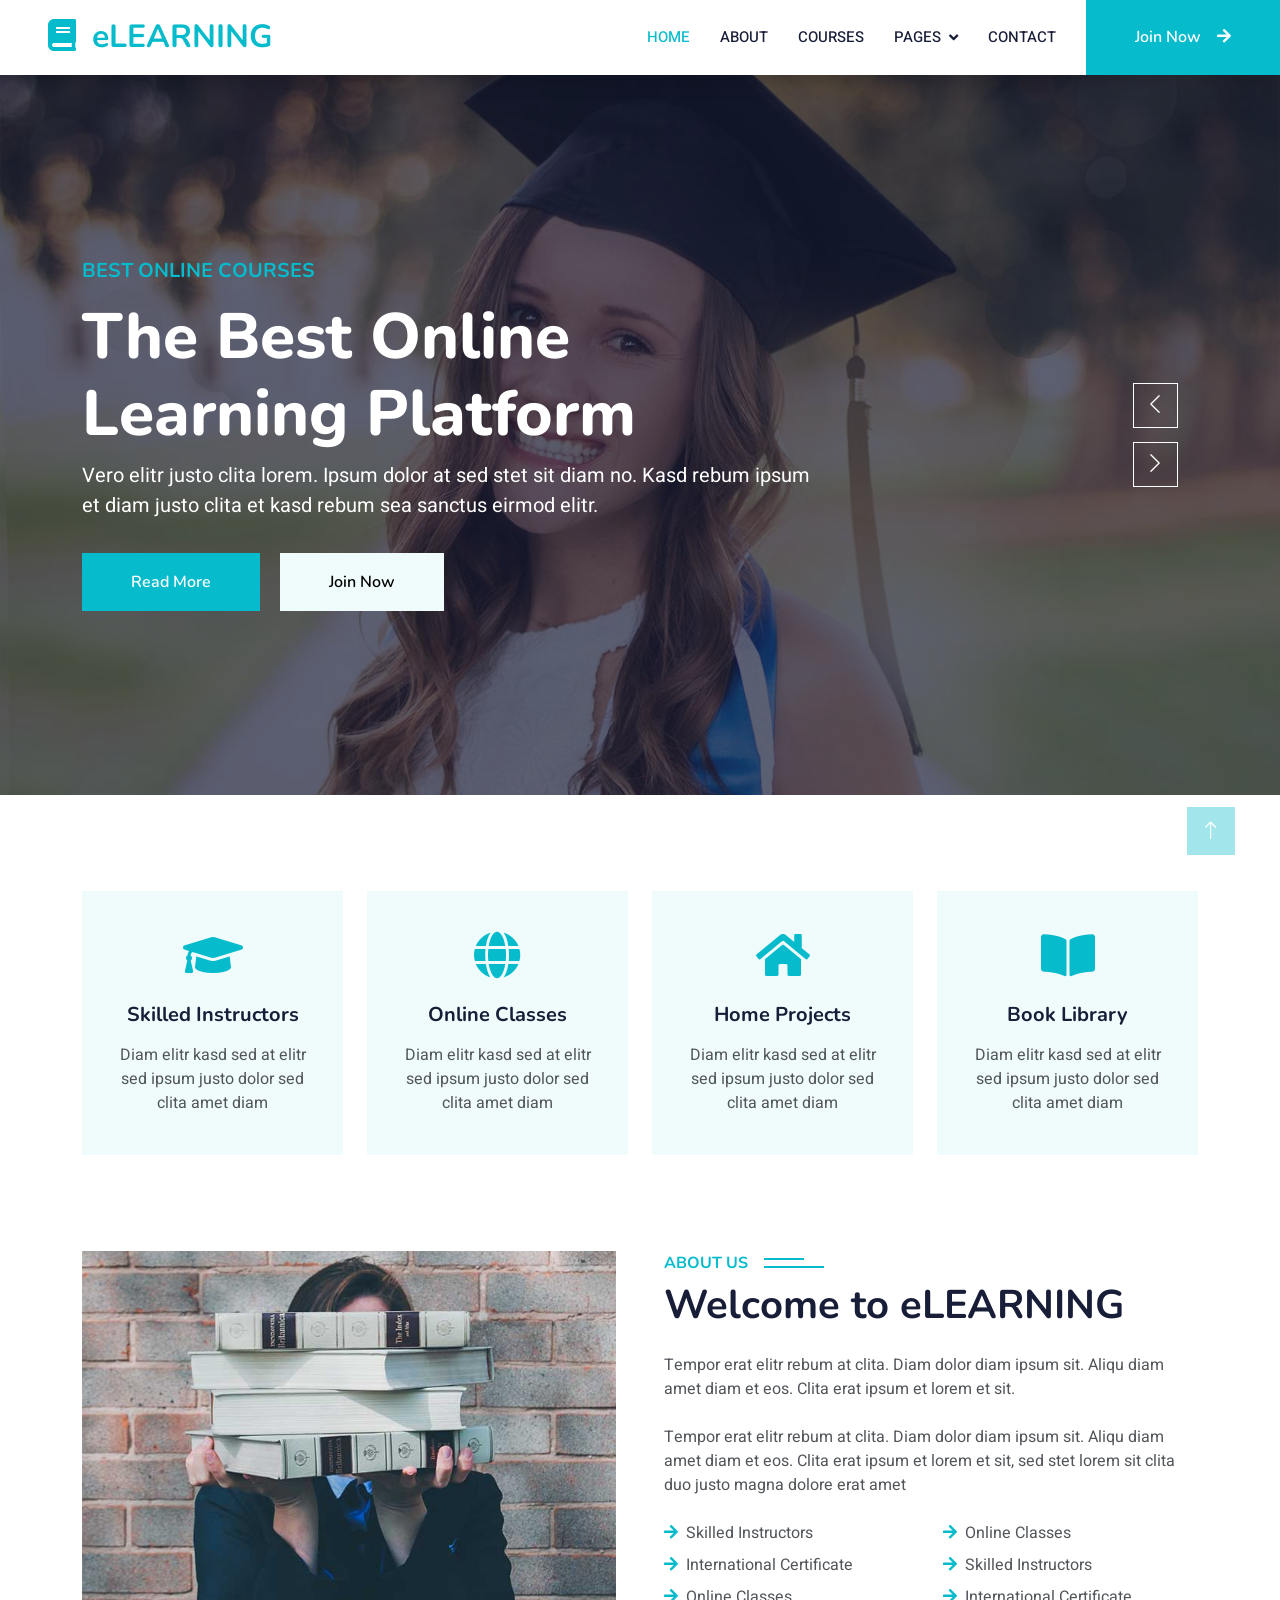
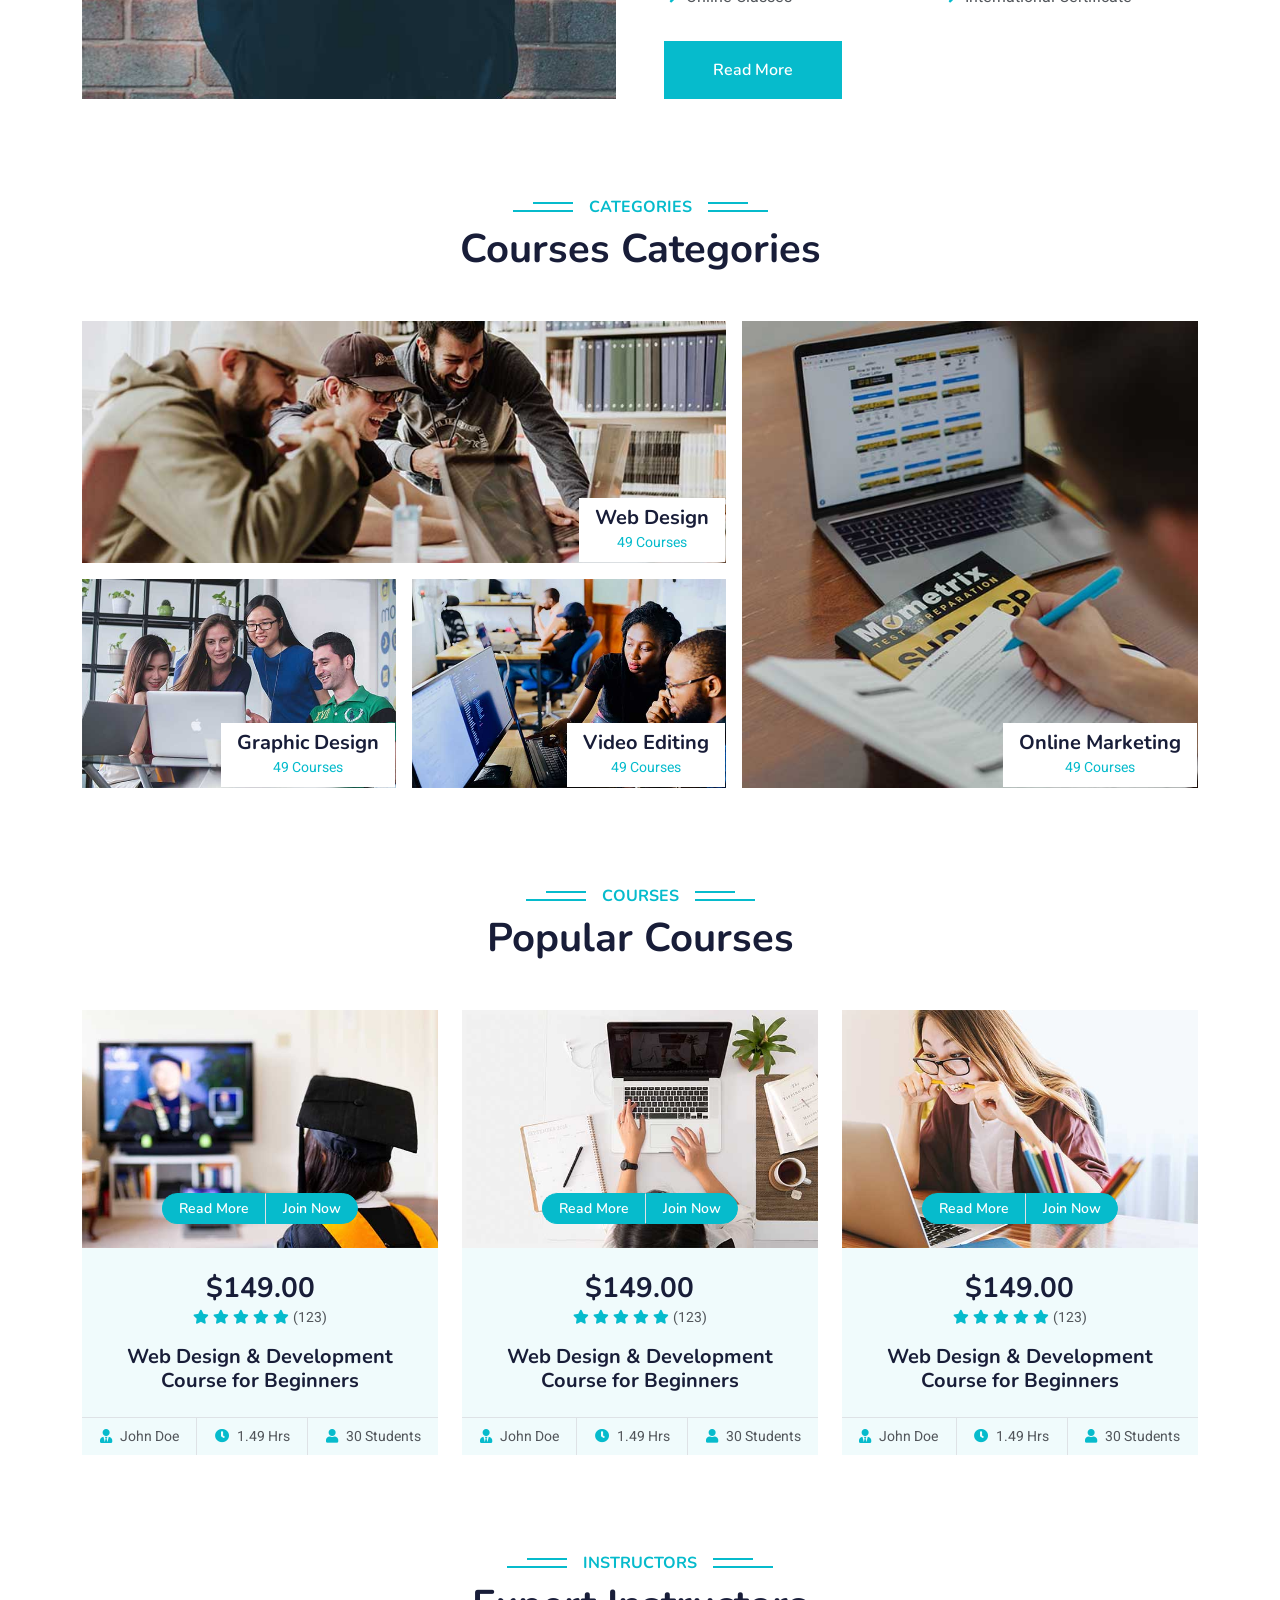
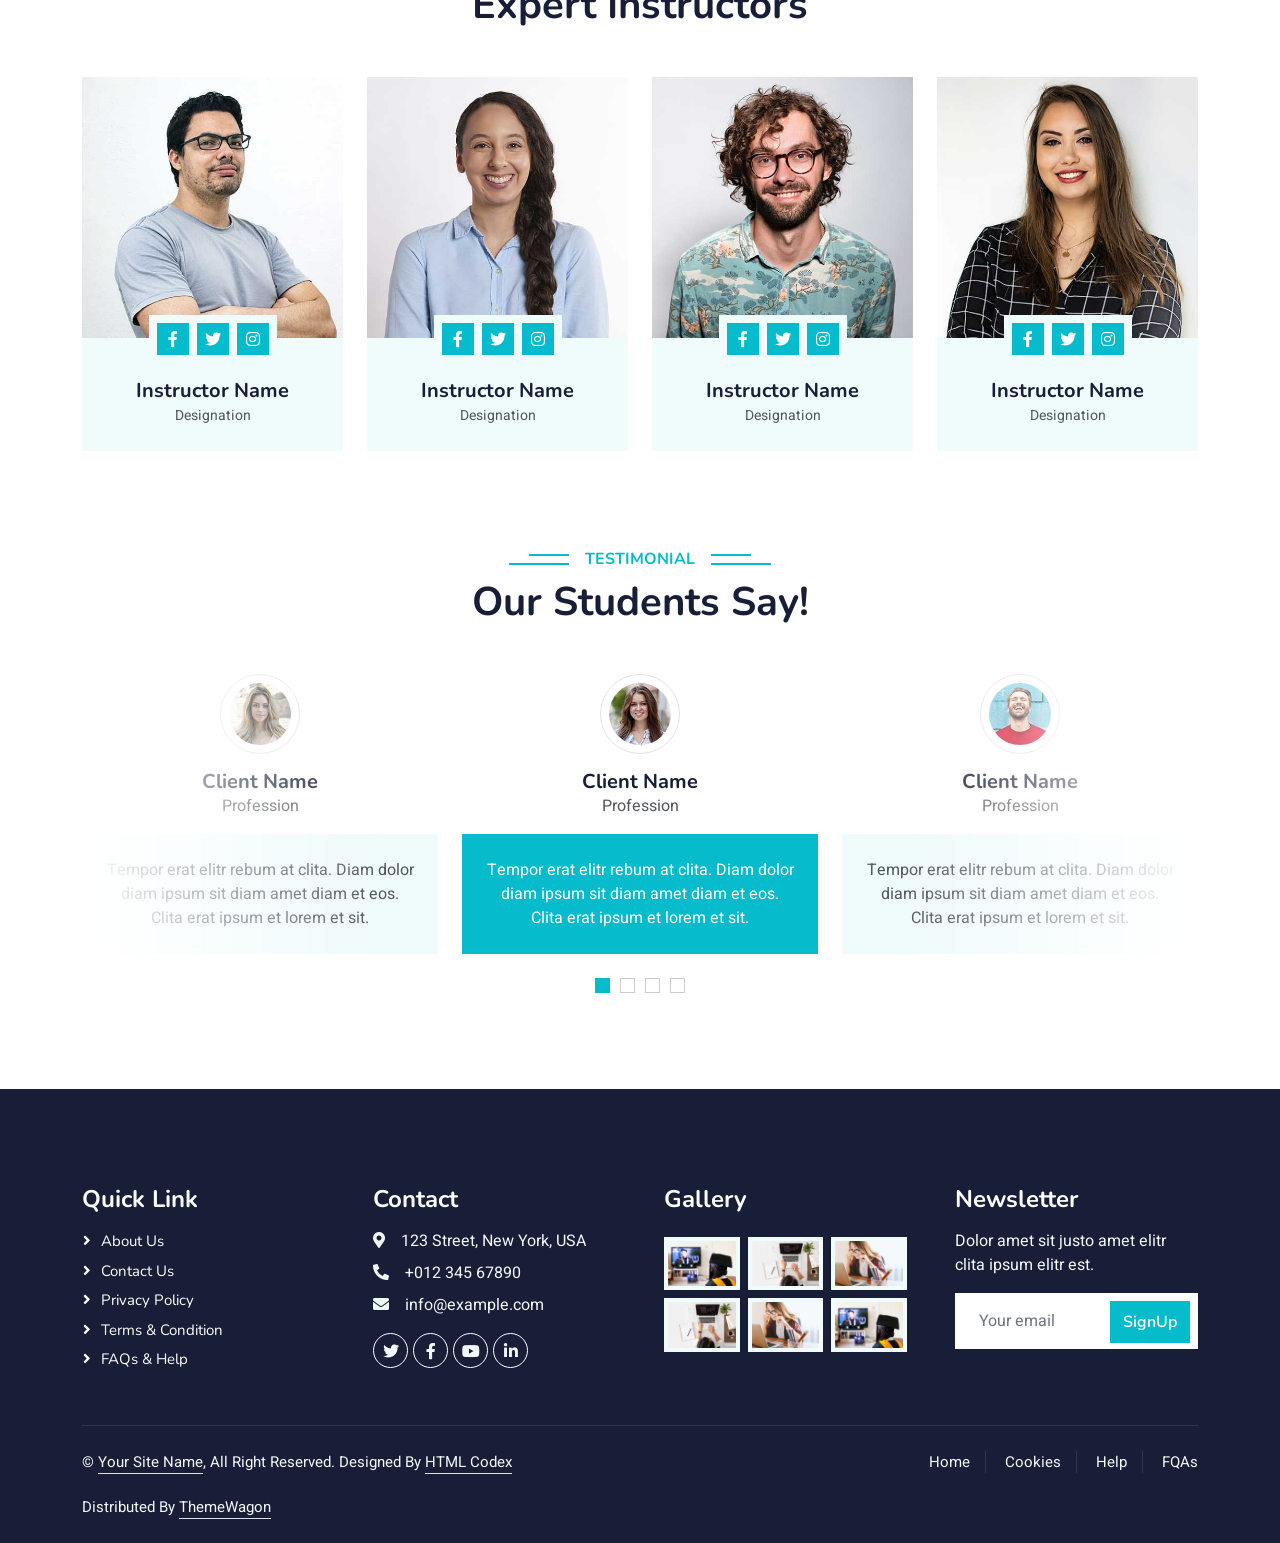
<file: elearning-1.0.0/index.html>
<!DOCTYPE html>
<html lang="en">

<head>
    <meta charset="utf-8">
    <title>eLEARNING - eLearning HTML Template</title>
    <meta content="width=device-width, initial-scale=1.0" name="viewport">
    <meta content="" name="keywords">
    <meta content="" name="description">

    <!-- Favicon -->
    <link href="img/favicon.ico" rel="icon">

    <!-- Google Web Fonts -->
    <link rel="preconnect" href="https://fonts.googleapis.com">
    <link rel="preconnect" href="https://fonts.gstatic.com" crossorigin>
    <link href="https://fonts.googleapis.com/css2?family=Heebo:wght@400;500;600&family=Nunito:wght@600;700;800&display=swap" rel="stylesheet">

    <!-- Icon Font Stylesheet -->
    <link href="https://cdnjs.cloudflare.com/ajax/libs/font-awesome/5.10.0/css/all.min.css" rel="stylesheet">
    <link href="https://cdn.jsdelivr.net/npm/bootstrap-icons@1.4.1/font/bootstrap-icons.css" rel="stylesheet">

    <!-- Libraries Stylesheet -->
    <link href="lib/animate/animate.min.css" rel="stylesheet">
    <link href="lib/owlcarousel/assets/owl.carousel.min.css" rel="stylesheet">

    <!-- Customized Bootstrap Stylesheet -->
    <link href="css/bootstrap.min.css" rel="stylesheet">

    <!-- Template Stylesheet -->
    <link href="css/style.css" rel="stylesheet">
</head>

<body>
    <!-- Spinner Start -->
    <div id="spinner" class="show bg-white position-fixed translate-middle w-100 vh-100 top-50 start-50 d-flex align-items-center justify-content-center">
        <div class="spinner-border text-primary" style="width: 3rem; height: 3rem;" role="status">
            <span class="sr-only">Loading...</span>
        </div>
    </div>
    <!-- Spinner End -->


    <!-- Navbar Start -->
    <nav class="navbar navbar-expand-lg bg-white navbar-light shadow sticky-top p-0">
        <a href="index.html" class="navbar-brand d-flex align-items-center px-4 px-lg-5">
            <h2 class="m-0 text-primary"><i class="fa fa-book me-3"></i>eLEARNING</h2>
        </a>
        <button type="button" class="navbar-toggler me-4" data-bs-toggle="collapse" data-bs-target="#navbarCollapse">
            <span class="navbar-toggler-icon"></span>
        </button>
        <div class="collapse navbar-collapse" id="navbarCollapse">
            <div class="navbar-nav ms-auto p-4 p-lg-0">
                <a href="index.html" class="nav-item nav-link active">Home</a>
                <a href="about.html" class="nav-item nav-link">About</a>
                <a href="courses.html" class="nav-item nav-link">Courses</a>
                <div class="nav-item dropdown">
                    <a href="#" class="nav-link dropdown-toggle" data-bs-toggle="dropdown">Pages</a>
                    <div class="dropdown-menu fade-down m-0">
                        <a href="team.html" class="dropdown-item">Our Team</a>
                        <a href="testimonial.html" class="dropdown-item">Testimonial</a>
                        <a href="404.html" class="dropdown-item">404 Page</a>
                    </div>
                </div>
                <a href="contact.html" class="nav-item nav-link">Contact</a>
            </div>
            <a href="" class="btn btn-primary py-4 px-lg-5 d-none d-lg-block">Join Now<i class="fa fa-arrow-right ms-3"></i></a>
        </div>
    </nav>
    <!-- Navbar End -->


    <!-- Carousel Start -->
    <div class="container-fluid p-0 mb-5">
        <div class="owl-carousel header-carousel position-relative">
            <div class="owl-carousel-item position-relative">
                <img class="img-fluid" src="img/carousel-1.jpg" alt="">
                <div class="position-absolute top-0 start-0 w-100 h-100 d-flex align-items-center" style="background: rgba(24, 29, 56, .7);">
                    <div class="container">
                        <div class="row justify-content-start">
                            <div class="col-sm-10 col-lg-8">
                                <h5 class="text-primary text-uppercase mb-3 animated slideInDown">Best Online Courses</h5>
                                <h1 class="display-3 text-white animated slideInDown">The Best Online Learning Platform</h1>
                                <p class="fs-5 text-white mb-4 pb-2">Vero elitr justo clita lorem. Ipsum dolor at sed stet sit diam no. Kasd rebum ipsum et diam justo clita et kasd rebum sea sanctus eirmod elitr.</p>
                                <a href="" class="btn btn-primary py-md-3 px-md-5 me-3 animated slideInLeft">Read More</a>
                                <a href="" class="btn btn-light py-md-3 px-md-5 animated slideInRight">Join Now</a>
                            </div>
                        </div>
                    </div>
                </div>
            </div>
            <div class="owl-carousel-item position-relative">
                <img class="img-fluid" src="img/carousel-2.jpg" alt="">
                <div class="position-absolute top-0 start-0 w-100 h-100 d-flex align-items-center" style="background: rgba(24, 29, 56, .7);">
                    <div class="container">
                        <div class="row justify-content-start">
                            <div class="col-sm-10 col-lg-8">
                                <h5 class="text-primary text-uppercase mb-3 animated slideInDown">Best Online Courses</h5>
                                <h1 class="display-3 text-white animated slideInDown">Get Educated Online From Your Home</h1>
                                <p class="fs-5 text-white mb-4 pb-2">Vero elitr justo clita lorem. Ipsum dolor at sed stet sit diam no. Kasd rebum ipsum et diam justo clita et kasd rebum sea sanctus eirmod elitr.</p>
                                <a href="" class="btn btn-primary py-md-3 px-md-5 me-3 animated slideInLeft">Read More</a>
                                <a href="" class="btn btn-light py-md-3 px-md-5 animated slideInRight">Join Now</a>
                            </div>
                        </div>
                    </div>
                </div>
            </div>
        </div>
    </div>
    <!-- Carousel End -->


    <!-- Service Start -->
    <div class="container-xxl py-5">
        <div class="container">
            <div class="row g-4">
                <div class="col-lg-3 col-sm-6 wow fadeInUp" data-wow-delay="0.1s">
                    <div class="service-item text-center pt-3">
                        <div class="p-4">
                            <i class="fa fa-3x fa-graduation-cap text-primary mb-4"></i>
                            <h5 class="mb-3">Skilled Instructors</h5>
                            <p>Diam elitr kasd sed at elitr sed ipsum justo dolor sed clita amet diam</p>
                        </div>
                    </div>
                </div>
                <div class="col-lg-3 col-sm-6 wow fadeInUp" data-wow-delay="0.3s">
                    <div class="service-item text-center pt-3">
                        <div class="p-4">
                            <i class="fa fa-3x fa-globe text-primary mb-4"></i>
                            <h5 class="mb-3">Online Classes</h5>
                            <p>Diam elitr kasd sed at elitr sed ipsum justo dolor sed clita amet diam</p>
                        </div>
                    </div>
                </div>
                <div class="col-lg-3 col-sm-6 wow fadeInUp" data-wow-delay="0.5s">
                    <div class="service-item text-center pt-3">
                        <div class="p-4">
                            <i class="fa fa-3x fa-home text-primary mb-4"></i>
                            <h5 class="mb-3">Home Projects</h5>
                            <p>Diam elitr kasd sed at elitr sed ipsum justo dolor sed clita amet diam</p>
                        </div>
                    </div>
                </div>
                <div class="col-lg-3 col-sm-6 wow fadeInUp" data-wow-delay="0.7s">
                    <div class="service-item text-center pt-3">
                        <div class="p-4">
                            <i class="fa fa-3x fa-book-open text-primary mb-4"></i>
                            <h5 class="mb-3">Book Library</h5>
                            <p>Diam elitr kasd sed at elitr sed ipsum justo dolor sed clita amet diam</p>
                        </div>
                    </div>
                </div>
            </div>
        </div>
    </div>
    <!-- Service End -->


    <!-- About Start -->
    <div class="container-xxl py-5">
        <div class="container">
            <div class="row g-5">
                <div class="col-lg-6 wow fadeInUp" data-wow-delay="0.1s" style="min-height: 400px;">
                    <div class="position-relative h-100">
                        <img class="img-fluid position-absolute w-100 h-100" src="img/about.jpg" alt="" style="object-fit: cover;">
                    </div>
                </div>
                <div class="col-lg-6 wow fadeInUp" data-wow-delay="0.3s">
                    <h6 class="section-title bg-white text-start text-primary pe-3">About Us</h6>
                    <h1 class="mb-4">Welcome to eLEARNING</h1>
                    <p class="mb-4">Tempor erat elitr rebum at clita. Diam dolor diam ipsum sit. Aliqu diam amet diam et eos. Clita erat ipsum et lorem et sit.</p>
                    <p class="mb-4">Tempor erat elitr rebum at clita. Diam dolor diam ipsum sit. Aliqu diam amet diam et eos. Clita erat ipsum et lorem et sit, sed stet lorem sit clita duo justo magna dolore erat amet</p>
                    <div class="row gy-2 gx-4 mb-4">
                        <div class="col-sm-6">
                            <p class="mb-0"><i class="fa fa-arrow-right text-primary me-2"></i>Skilled Instructors</p>
                        </div>
                        <div class="col-sm-6">
                            <p class="mb-0"><i class="fa fa-arrow-right text-primary me-2"></i>Online Classes</p>
                        </div>
                        <div class="col-sm-6">
                            <p class="mb-0"><i class="fa fa-arrow-right text-primary me-2"></i>International Certificate</p>
                        </div>
                        <div class="col-sm-6">
                            <p class="mb-0"><i class="fa fa-arrow-right text-primary me-2"></i>Skilled Instructors</p>
                        </div>
                        <div class="col-sm-6">
                            <p class="mb-0"><i class="fa fa-arrow-right text-primary me-2"></i>Online Classes</p>
                        </div>
                        <div class="col-sm-6">
                            <p class="mb-0"><i class="fa fa-arrow-right text-primary me-2"></i>International Certificate</p>
                        </div>
                    </div>
                    <a class="btn btn-primary py-3 px-5 mt-2" href="">Read More</a>
                </div>
            </div>
        </div>
    </div>
    <!-- About End -->


    <!-- Categories Start -->
    <div class="container-xxl py-5 category">
        <div class="container">
            <div class="text-center wow fadeInUp" data-wow-delay="0.1s">
                <h6 class="section-title bg-white text-center text-primary px-3">Categories</h6>
                <h1 class="mb-5">Courses Categories</h1>
            </div>
            <div class="row g-3">
                <div class="col-lg-7 col-md-6">
                    <div class="row g-3">
                        <div class="col-lg-12 col-md-12 wow zoomIn" data-wow-delay="0.1s">
                            <a class="position-relative d-block overflow-hidden" href="">
                                <img class="img-fluid" src="img/cat-1.jpg" alt="">
                                <div class="bg-white text-center position-absolute bottom-0 end-0 py-2 px-3" style="margin: 1px;">
                                    <h5 class="m-0">Web Design</h5>
                                    <small class="text-primary">49 Courses</small>
                                </div>
                            </a>
                        </div>
                        <div class="col-lg-6 col-md-12 wow zoomIn" data-wow-delay="0.3s">
                            <a class="position-relative d-block overflow-hidden" href="">
                                <img class="img-fluid" src="img/cat-2.jpg" alt="">
                                <div class="bg-white text-center position-absolute bottom-0 end-0 py-2 px-3" style="margin: 1px;">
                                    <h5 class="m-0">Graphic Design</h5>
                                    <small class="text-primary">49 Courses</small>
                                </div>
                            </a>
                        </div>
                        <div class="col-lg-6 col-md-12 wow zoomIn" data-wow-delay="0.5s">
                            <a class="position-relative d-block overflow-hidden" href="">
                                <img class="img-fluid" src="img/cat-3.jpg" alt="">
                                <div class="bg-white text-center position-absolute bottom-0 end-0 py-2 px-3" style="margin: 1px;">
                                    <h5 class="m-0">Video Editing</h5>
                                    <small class="text-primary">49 Courses</small>
                                </div>
                            </a>
                        </div>
                    </div>
                </div>
                <div class="col-lg-5 col-md-6 wow zoomIn" data-wow-delay="0.7s" style="min-height: 350px;">
                    <a class="position-relative d-block h-100 overflow-hidden" href="">
                        <img class="img-fluid position-absolute w-100 h-100" src="img/cat-4.jpg" alt="" style="object-fit: cover;">
                        <div class="bg-white text-center position-absolute bottom-0 end-0 py-2 px-3" style="margin:  1px;">
                            <h5 class="m-0">Online Marketing</h5>
                            <small class="text-primary">49 Courses</small>
                        </div>
                    </a>
                </div>
            </div>
        </div>
    </div>
    <!-- Categories Start -->


    <!-- Courses Start -->
    <div class="container-xxl py-5">
        <div class="container">
            <div class="text-center wow fadeInUp" data-wow-delay="0.1s">
                <h6 class="section-title bg-white text-center text-primary px-3">Courses</h6>
                <h1 class="mb-5">Popular Courses</h1>
            </div>
            <div class="row g-4 justify-content-center">
                <div class="col-lg-4 col-md-6 wow fadeInUp" data-wow-delay="0.1s">
                    <div class="course-item bg-light">
                        <div class="position-relative overflow-hidden">
                            <img class="img-fluid" src="img/course-1.jpg" alt="">
                            <div class="w-100 d-flex justify-content-center position-absolute bottom-0 start-0 mb-4">
                                <a href="#" class="flex-shrink-0 btn btn-sm btn-primary px-3 border-end" style="border-radius: 30px 0 0 30px;">Read More</a>
                                <a href="#" class="flex-shrink-0 btn btn-sm btn-primary px-3" style="border-radius: 0 30px 30px 0;">Join Now</a>
                            </div>
                        </div>
                        <div class="text-center p-4 pb-0">
                            <h3 class="mb-0">$149.00</h3>
                            <div class="mb-3">
                                <small class="fa fa-star text-primary"></small>
                                <small class="fa fa-star text-primary"></small>
                                <small class="fa fa-star text-primary"></small>
                                <small class="fa fa-star text-primary"></small>
                                <small class="fa fa-star text-primary"></small>
                                <small>(123)</small>
                            </div>
                            <h5 class="mb-4">Web Design & Development Course for Beginners</h5>
                        </div>
                        <div class="d-flex border-top">
                            <small class="flex-fill text-center border-end py-2"><i class="fa fa-user-tie text-primary me-2"></i>John Doe</small>
                            <small class="flex-fill text-center border-end py-2"><i class="fa fa-clock text-primary me-2"></i>1.49 Hrs</small>
                            <small class="flex-fill text-center py-2"><i class="fa fa-user text-primary me-2"></i>30 Students</small>
                        </div>
                    </div>
                </div>
                <div class="col-lg-4 col-md-6 wow fadeInUp" data-wow-delay="0.3s">
                    <div class="course-item bg-light">
                        <div class="position-relative overflow-hidden">
                            <img class="img-fluid" src="img/course-2.jpg" alt="">
                            <div class="w-100 d-flex justify-content-center position-absolute bottom-0 start-0 mb-4">
                                <a href="#" class="flex-shrink-0 btn btn-sm btn-primary px-3 border-end" style="border-radius: 30px 0 0 30px;">Read More</a>
                                <a href="#" class="flex-shrink-0 btn btn-sm btn-primary px-3" style="border-radius: 0 30px 30px 0;">Join Now</a>
                            </div>
                        </div>
                        <div class="text-center p-4 pb-0">
                            <h3 class="mb-0">$149.00</h3>
                            <div class="mb-3">
                                <small class="fa fa-star text-primary"></small>
                                <small class="fa fa-star text-primary"></small>
                                <small class="fa fa-star text-primary"></small>
                                <small class="fa fa-star text-primary"></small>
                                <small class="fa fa-star text-primary"></small>
                                <small>(123)</small>
                            </div>
                            <h5 class="mb-4">Web Design & Development Course for Beginners</h5>
                        </div>
                        <div class="d-flex border-top">
                            <small class="flex-fill text-center border-end py-2"><i class="fa fa-user-tie text-primary me-2"></i>John Doe</small>
                            <small class="flex-fill text-center border-end py-2"><i class="fa fa-clock text-primary me-2"></i>1.49 Hrs</small>
                            <small class="flex-fill text-center py-2"><i class="fa fa-user text-primary me-2"></i>30 Students</small>
                        </div>
                    </div>
                </div>
                <div class="col-lg-4 col-md-6 wow fadeInUp" data-wow-delay="0.5s">
                    <div class="course-item bg-light">
                        <div class="position-relative overflow-hidden">
                            <img class="img-fluid" src="img/course-3.jpg" alt="">
                            <div class="w-100 d-flex justify-content-center position-absolute bottom-0 start-0 mb-4">
                                <a href="#" class="flex-shrink-0 btn btn-sm btn-primary px-3 border-end" style="border-radius: 30px 0 0 30px;">Read More</a>
                                <a href="#" class="flex-shrink-0 btn btn-sm btn-primary px-3" style="border-radius: 0 30px 30px 0;">Join Now</a>
                            </div>
                        </div>
                        <div class="text-center p-4 pb-0">
                            <h3 class="mb-0">$149.00</h3>
                            <div class="mb-3">
                                <small class="fa fa-star text-primary"></small>
                                <small class="fa fa-star text-primary"></small>
                                <small class="fa fa-star text-primary"></small>
                                <small class="fa fa-star text-primary"></small>
                                <small class="fa fa-star text-primary"></small>
                                <small>(123)</small>
                            </div>
                            <h5 class="mb-4">Web Design & Development Course for Beginners</h5>
                        </div>
                        <div class="d-flex border-top">
                            <small class="flex-fill text-center border-end py-2"><i class="fa fa-user-tie text-primary me-2"></i>John Doe</small>
                            <small class="flex-fill text-center border-end py-2"><i class="fa fa-clock text-primary me-2"></i>1.49 Hrs</small>
                            <small class="flex-fill text-center py-2"><i class="fa fa-user text-primary me-2"></i>30 Students</small>
                        </div>
                    </div>
                </div>
            </div>
        </div>
    </div>
    <!-- Courses End -->


    <!-- Team Start -->
    <div class="container-xxl py-5">
        <div class="container">
            <div class="text-center wow fadeInUp" data-wow-delay="0.1s">
                <h6 class="section-title bg-white text-center text-primary px-3">Instructors</h6>
                <h1 class="mb-5">Expert Instructors</h1>
            </div>
            <div class="row g-4">
                <div class="col-lg-3 col-md-6 wow fadeInUp" data-wow-delay="0.1s">
                    <div class="team-item bg-light">
                        <div class="overflow-hidden">
                            <img class="img-fluid" src="img/team-1.jpg" alt="">
                        </div>
                        <div class="position-relative d-flex justify-content-center" style="margin-top: -23px;">
                            <div class="bg-light d-flex justify-content-center pt-2 px-1">
                                <a class="btn btn-sm-square btn-primary mx-1" href=""><i class="fab fa-facebook-f"></i></a>
                                <a class="btn btn-sm-square btn-primary mx-1" href=""><i class="fab fa-twitter"></i></a>
                                <a class="btn btn-sm-square btn-primary mx-1" href=""><i class="fab fa-instagram"></i></a>
                            </div>
                        </div>
                        <div class="text-center p-4">
                            <h5 class="mb-0">Instructor Name</h5>
                            <small>Designation</small>
                        </div>
                    </div>
                </div>
                <div class="col-lg-3 col-md-6 wow fadeInUp" data-wow-delay="0.3s">
                    <div class="team-item bg-light">
                        <div class="overflow-hidden">
                            <img class="img-fluid" src="img/team-2.jpg" alt="">
                        </div>
                        <div class="position-relative d-flex justify-content-center" style="margin-top: -23px;">
                            <div class="bg-light d-flex justify-content-center pt-2 px-1">
                                <a class="btn btn-sm-square btn-primary mx-1" href=""><i class="fab fa-facebook-f"></i></a>
                                <a class="btn btn-sm-square btn-primary mx-1" href=""><i class="fab fa-twitter"></i></a>
                                <a class="btn btn-sm-square btn-primary mx-1" href=""><i class="fab fa-instagram"></i></a>
                            </div>
                        </div>
                        <div class="text-center p-4">
                            <h5 class="mb-0">Instructor Name</h5>
                            <small>Designation</small>
                        </div>
                    </div>
                </div>
                <div class="col-lg-3 col-md-6 wow fadeInUp" data-wow-delay="0.5s">
                    <div class="team-item bg-light">
                        <div class="overflow-hidden">
                            <img class="img-fluid" src="img/team-3.jpg" alt="">
                        </div>
                        <div class="position-relative d-flex justify-content-center" style="margin-top: -23px;">
                            <div class="bg-light d-flex justify-content-center pt-2 px-1">
                                <a class="btn btn-sm-square btn-primary mx-1" href=""><i class="fab fa-facebook-f"></i></a>
                                <a class="btn btn-sm-square btn-primary mx-1" href=""><i class="fab fa-twitter"></i></a>
                                <a class="btn btn-sm-square btn-primary mx-1" href=""><i class="fab fa-instagram"></i></a>
                            </div>
                        </div>
                        <div class="text-center p-4">
                            <h5 class="mb-0">Instructor Name</h5>
                            <small>Designation</small>
                        </div>
                    </div>
                </div>
                <div class="col-lg-3 col-md-6 wow fadeInUp" data-wow-delay="0.7s">
                    <div class="team-item bg-light">
                        <div class="overflow-hidden">
                            <img class="img-fluid" src="img/team-4.jpg" alt="">
                        </div>
                        <div class="position-relative d-flex justify-content-center" style="margin-top: -23px;">
                            <div class="bg-light d-flex justify-content-center pt-2 px-1">
                                <a class="btn btn-sm-square btn-primary mx-1" href=""><i class="fab fa-facebook-f"></i></a>
                                <a class="btn btn-sm-square btn-primary mx-1" href=""><i class="fab fa-twitter"></i></a>
                                <a class="btn btn-sm-square btn-primary mx-1" href=""><i class="fab fa-instagram"></i></a>
                            </div>
                        </div>
                        <div class="text-center p-4">
                            <h5 class="mb-0">Instructor Name</h5>
                            <small>Designation</small>
                        </div>
                    </div>
                </div>
            </div>
        </div>
    </div>
    <!-- Team End -->


    <!-- Testimonial Start -->
    <div class="container-xxl py-5 wow fadeInUp" data-wow-delay="0.1s">
        <div class="container">
            <div class="text-center">
                <h6 class="section-title bg-white text-center text-primary px-3">Testimonial</h6>
                <h1 class="mb-5">Our Students Say!</h1>
            </div>
            <div class="owl-carousel testimonial-carousel position-relative">
                <div class="testimonial-item text-center">
                    <img class="border rounded-circle p-2 mx-auto mb-3" src="img/testimonial-1.jpg" style="width: 80px; height: 80px;">
                    <h5 class="mb-0">Client Name</h5>
                    <p>Profession</p>
                    <div class="testimonial-text bg-light text-center p-4">
                    <p class="mb-0">Tempor erat elitr rebum at clita. Diam dolor diam ipsum sit diam amet diam et eos. Clita erat ipsum et lorem et sit.</p>
                    </div>
                </div>
                <div class="testimonial-item text-center">
                    <img class="border rounded-circle p-2 mx-auto mb-3" src="img/testimonial-2.jpg" style="width: 80px; height: 80px;">
                    <h5 class="mb-0">Client Name</h5>
                    <p>Profession</p>
                    <div class="testimonial-text bg-light text-center p-4">
                    <p class="mb-0">Tempor erat elitr rebum at clita. Diam dolor diam ipsum sit diam amet diam et eos. Clita erat ipsum et lorem et sit.</p>
                    </div>
                </div>
                <div class="testimonial-item text-center">
                    <img class="border rounded-circle p-2 mx-auto mb-3" src="img/testimonial-3.jpg" style="width: 80px; height: 80px;">
                    <h5 class="mb-0">Client Name</h5>
                    <p>Profession</p>
                    <div class="testimonial-text bg-light text-center p-4">
                    <p class="mb-0">Tempor erat elitr rebum at clita. Diam dolor diam ipsum sit diam amet diam et eos. Clita erat ipsum et lorem et sit.</p>
                    </div>
                </div>
                <div class="testimonial-item text-center">
                    <img class="border rounded-circle p-2 mx-auto mb-3" src="img/testimonial-4.jpg" style="width: 80px; height: 80px;">
                    <h5 class="mb-0">Client Name</h5>
                    <p>Profession</p>
                    <div class="testimonial-text bg-light text-center p-4">
                    <p class="mb-0">Tempor erat elitr rebum at clita. Diam dolor diam ipsum sit diam amet diam et eos. Clita erat ipsum et lorem et sit.</p>
                    </div>
                </div>
            </div>
        </div>
    </div>
    <!-- Testimonial End -->
        

    <!-- Footer Start -->
    <div class="container-fluid bg-dark text-light footer pt-5 mt-5 wow fadeIn" data-wow-delay="0.1s">
        <div class="container py-5">
            <div class="row g-5">
                <div class="col-lg-3 col-md-6">
                    <h4 class="text-white mb-3">Quick Link</h4>
                    <a class="btn btn-link" href="">About Us</a>
                    <a class="btn btn-link" href="">Contact Us</a>
                    <a class="btn btn-link" href="">Privacy Policy</a>
                    <a class="btn btn-link" href="">Terms & Condition</a>
                    <a class="btn btn-link" href="">FAQs & Help</a>
                </div>
                <div class="col-lg-3 col-md-6">
                    <h4 class="text-white mb-3">Contact</h4>
                    <p class="mb-2"><i class="fa fa-map-marker-alt me-3"></i>123 Street, New York, USA</p>
                    <p class="mb-2"><i class="fa fa-phone-alt me-3"></i>+012 345 67890</p>
                    <p class="mb-2"><i class="fa fa-envelope me-3"></i>info@example.com</p>
                    <div class="d-flex pt-2">
                        <a class="btn btn-outline-light btn-social" href=""><i class="fab fa-twitter"></i></a>
                        <a class="btn btn-outline-light btn-social" href=""><i class="fab fa-facebook-f"></i></a>
                        <a class="btn btn-outline-light btn-social" href=""><i class="fab fa-youtube"></i></a>
                        <a class="btn btn-outline-light btn-social" href=""><i class="fab fa-linkedin-in"></i></a>
                    </div>
                </div>
                <div class="col-lg-3 col-md-6">
                    <h4 class="text-white mb-3">Gallery</h4>
                    <div class="row g-2 pt-2">
                        <div class="col-4">
                            <img class="img-fluid bg-light p-1" src="img/course-1.jpg" alt="">
                        </div>
                        <div class="col-4">
                            <img class="img-fluid bg-light p-1" src="img/course-2.jpg" alt="">
                        </div>
                        <div class="col-4">
                            <img class="img-fluid bg-light p-1" src="img/course-3.jpg" alt="">
                        </div>
                        <div class="col-4">
                            <img class="img-fluid bg-light p-1" src="img/course-2.jpg" alt="">
                        </div>
                        <div class="col-4">
                            <img class="img-fluid bg-light p-1" src="img/course-3.jpg" alt="">
                        </div>
                        <div class="col-4">
                            <img class="img-fluid bg-light p-1" src="img/course-1.jpg" alt="">
                        </div>
                    </div>
                </div>
                <div class="col-lg-3 col-md-6">
                    <h4 class="text-white mb-3">Newsletter</h4>
                    <p>Dolor amet sit justo amet elitr clita ipsum elitr est.</p>
                    <div class="position-relative mx-auto" style="max-width: 400px;">
                        <input class="form-control border-0 w-100 py-3 ps-4 pe-5" type="text" placeholder="Your email">
                        <button type="button" class="btn btn-primary py-2 position-absolute top-0 end-0 mt-2 me-2">SignUp</button>
                    </div>
                </div>
            </div>
        </div>
        <div class="container">
            <div class="copyright">
                <div class="row">
                    <div class="col-md-6 text-center text-md-start mb-3 mb-md-0">
                        &copy; <a class="border-bottom" href="#">Your Site Name</a>, All Right Reserved.

                        <!--/*** This template is free as long as you keep the footer author’s credit link/attribution link/backlink. If you'd like to use the template without the footer author’s credit link/attribution link/backlink, you can purchase the Credit Removal License from "https://htmlcodex.com/credit-removal". Thank you for your support. ***/-->
                        Designed By <a class="border-bottom" href="https://htmlcodex.com">HTML Codex</a><br><br>
                        Distributed By <a class="border-bottom" href="https://themewagon.com">ThemeWagon</a>
                    </div>
                    <div class="col-md-6 text-center text-md-end">
                        <div class="footer-menu">
                            <a href="">Home</a>
                            <a href="">Cookies</a>
                            <a href="">Help</a>
                            <a href="">FQAs</a>
                        </div>
                    </div>
                </div>
            </div>
        </div>
    </div>
    <!-- Footer End -->


    <!-- Back to Top -->
    <a href="#" class="btn btn-lg btn-primary btn-lg-square back-to-top"><i class="bi bi-arrow-up"></i></a>


    <!-- JavaScript Libraries -->
    <script src="https://code.jquery.com/jquery-3.4.1.min.js"></script>
    <script src="https://cdn.jsdelivr.net/npm/bootstrap@5.0.0/dist/js/bootstrap.bundle.min.js"></script>
    <script src="lib/wow/wow.min.js"></script>
    <script src="lib/easing/easing.min.js"></script>
    <script src="lib/waypoints/waypoints.min.js"></script>
    <script src="lib/owlcarousel/owl.carousel.min.js"></script>

    <!-- Template Javascript -->
    <script src="js/main.js"></script>
</body>

</html>
</file>
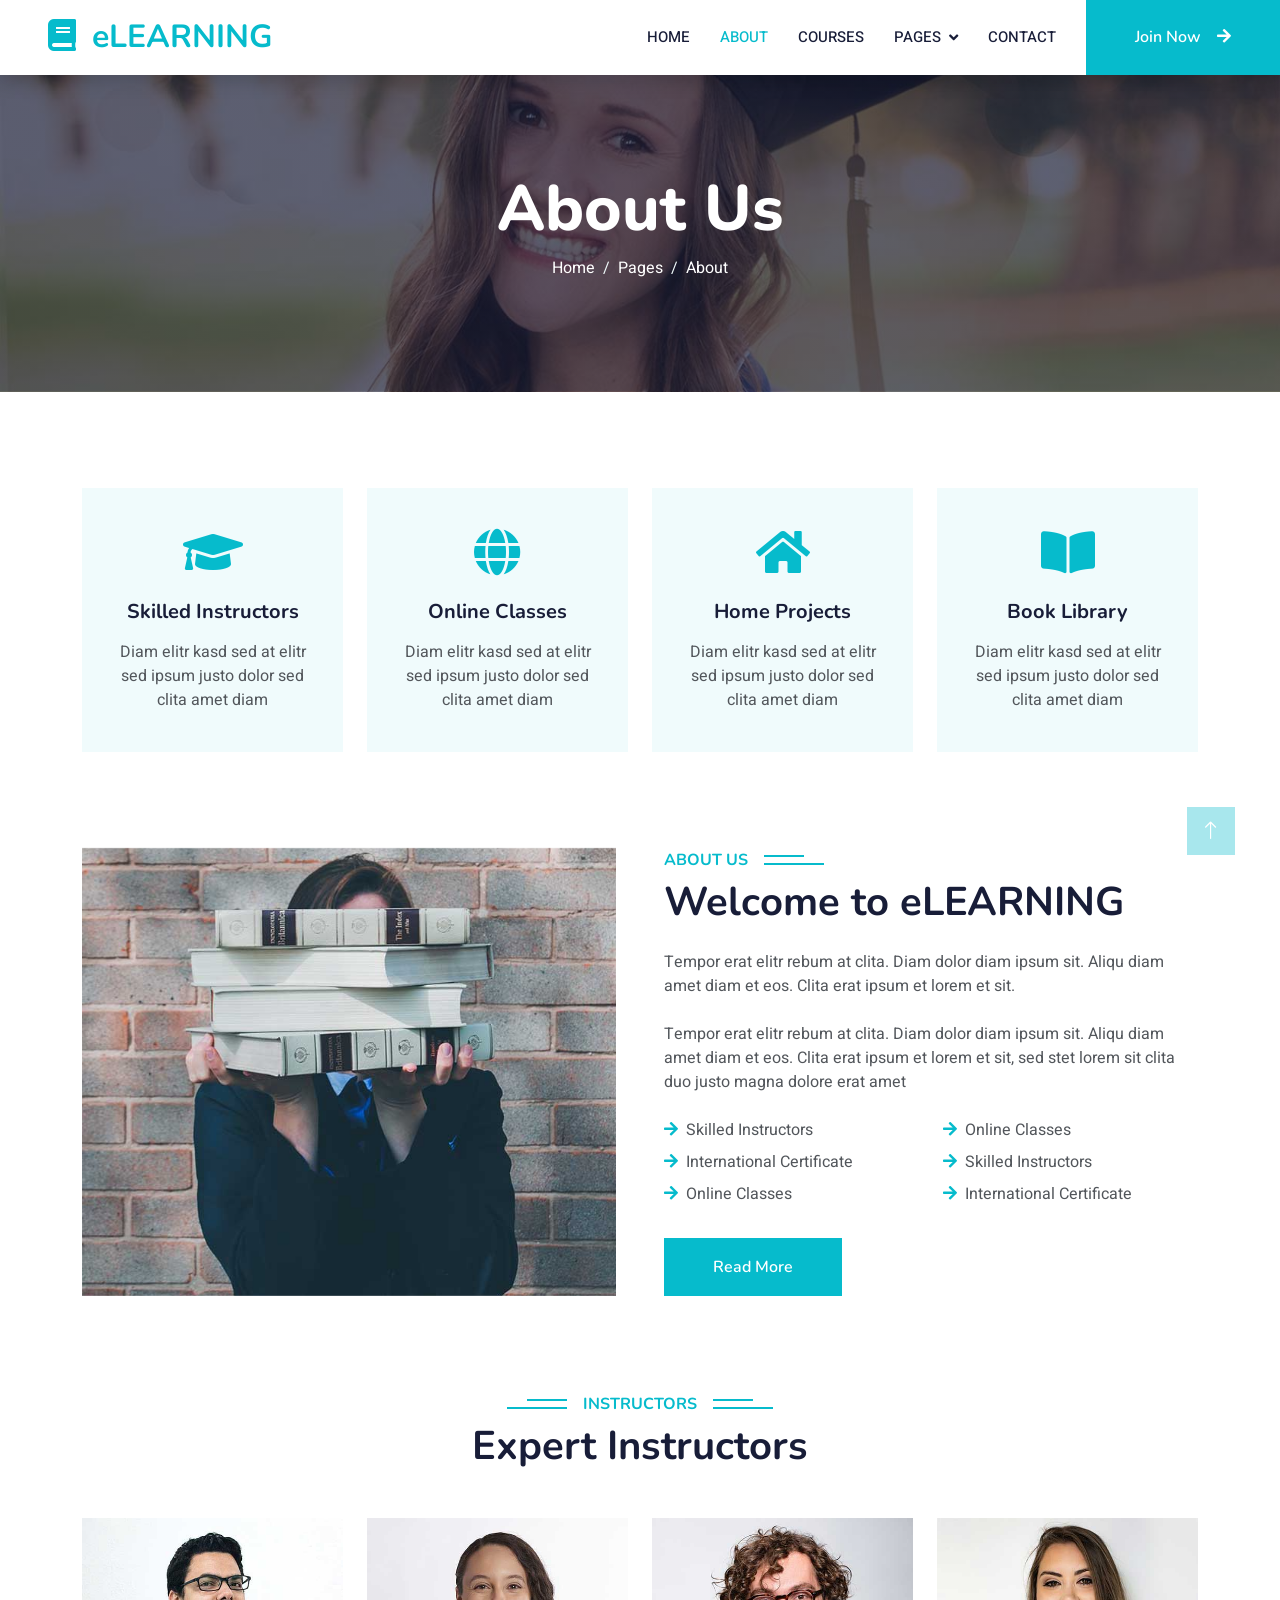
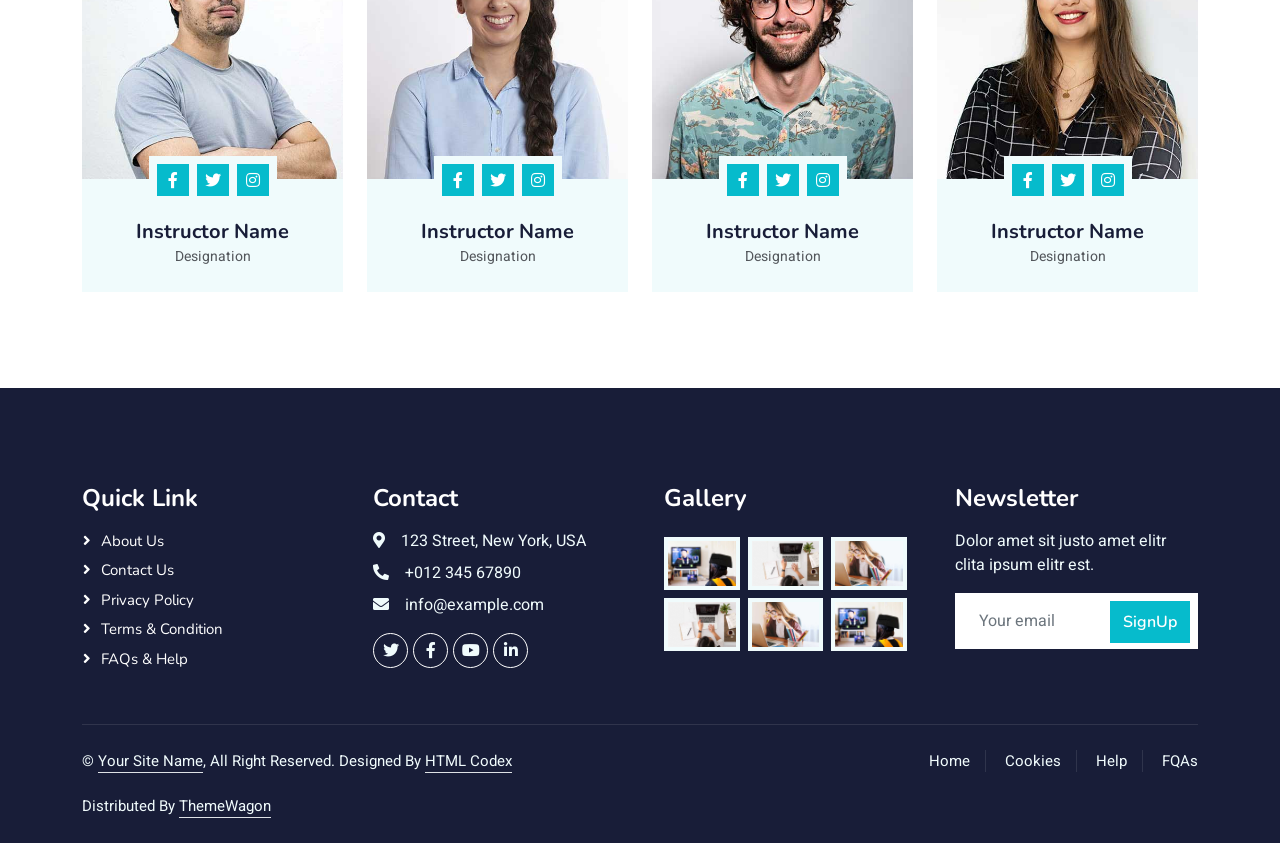
<file: elearning-1.0.0/about.html>
<!DOCTYPE html>
<html lang="en">

<head>
    <meta charset="utf-8">
    <title>eLEARNING - eLearning HTML Template</title>
    <meta content="width=device-width, initial-scale=1.0" name="viewport">
    <meta content="" name="keywords">
    <meta content="" name="description">

    <!-- Favicon -->
    <link href="img/favicon.ico" rel="icon">

    <!-- Google Web Fonts -->
    <link rel="preconnect" href="https://fonts.googleapis.com">
    <link rel="preconnect" href="https://fonts.gstatic.com" crossorigin>
    <link href="https://fonts.googleapis.com/css2?family=Heebo:wght@400;500;600&family=Nunito:wght@600;700;800&display=swap" rel="stylesheet">

    <!-- Icon Font Stylesheet -->
    <link href="https://cdnjs.cloudflare.com/ajax/libs/font-awesome/5.10.0/css/all.min.css" rel="stylesheet">
    <link href="https://cdn.jsdelivr.net/npm/bootstrap-icons@1.4.1/font/bootstrap-icons.css" rel="stylesheet">

    <!-- Libraries Stylesheet -->
    <link href="lib/animate/animate.min.css" rel="stylesheet">
    <link href="lib/owlcarousel/assets/owl.carousel.min.css" rel="stylesheet">

    <!-- Customized Bootstrap Stylesheet -->
    <link href="css/bootstrap.min.css" rel="stylesheet">

    <!-- Template Stylesheet -->
    <link href="css/style.css" rel="stylesheet">
</head>

<body>
    <!-- Spinner Start -->
    <div id="spinner" class="show bg-white position-fixed translate-middle w-100 vh-100 top-50 start-50 d-flex align-items-center justify-content-center">
        <div class="spinner-border text-primary" style="width: 3rem; height: 3rem;" role="status">
            <span class="sr-only">Loading...</span>
        </div>
    </div>
    <!-- Spinner End -->


    <!-- Navbar Start -->
    <nav class="navbar navbar-expand-lg bg-white navbar-light shadow sticky-top p-0">
        <a href="index.html" class="navbar-brand d-flex align-items-center px-4 px-lg-5">
            <h2 class="m-0 text-primary"><i class="fa fa-book me-3"></i>eLEARNING</h2>
        </a>
        <button type="button" class="navbar-toggler me-4" data-bs-toggle="collapse" data-bs-target="#navbarCollapse">
            <span class="navbar-toggler-icon"></span>
        </button>
        <div class="collapse navbar-collapse" id="navbarCollapse">
            <div class="navbar-nav ms-auto p-4 p-lg-0">
                <a href="index.html" class="nav-item nav-link">Home</a>
                <a href="about.html" class="nav-item nav-link active">About</a>
                <a href="courses.html" class="nav-item nav-link">Courses</a>
                <div class="nav-item dropdown">
                    <a href="#" class="nav-link dropdown-toggle" data-bs-toggle="dropdown">Pages</a>
                    <div class="dropdown-menu fade-down m-0">
                        <a href="team.html" class="dropdown-item">Our Team</a>
                        <a href="testimonial.html" class="dropdown-item">Testimonial</a>
                        <a href="404.html" class="dropdown-item">404 Page</a>
                    </div>
                </div>
                <a href="contact.html" class="nav-item nav-link">Contact</a>
            </div>
            <a href="" class="btn btn-primary py-4 px-lg-5 d-none d-lg-block">Join Now<i class="fa fa-arrow-right ms-3"></i></a>
        </div>
    </nav>
    <!-- Navbar End -->


    <!-- Header Start -->
    <div class="container-fluid bg-primary py-5 mb-5 page-header">
        <div class="container py-5">
            <div class="row justify-content-center">
                <div class="col-lg-10 text-center">
                    <h1 class="display-3 text-white animated slideInDown">About Us</h1>
                    <nav aria-label="breadcrumb">
                        <ol class="breadcrumb justify-content-center">
                            <li class="breadcrumb-item"><a class="text-white" href="#">Home</a></li>
                            <li class="breadcrumb-item"><a class="text-white" href="#">Pages</a></li>
                            <li class="breadcrumb-item text-white active" aria-current="page">About</li>
                        </ol>
                    </nav>
                </div>
            </div>
        </div>
    </div>
    <!-- Header End -->


    <!-- Service Start -->
    <div class="container-xxl py-5">
        <div class="container">
            <div class="row g-4">
                <div class="col-lg-3 col-sm-6 wow fadeInUp" data-wow-delay="0.1s">
                    <div class="service-item text-center pt-3">
                        <div class="p-4">
                            <i class="fa fa-3x fa-graduation-cap text-primary mb-4"></i>
                            <h5 class="mb-3">Skilled Instructors</h5>
                            <p>Diam elitr kasd sed at elitr sed ipsum justo dolor sed clita amet diam</p>
                        </div>
                    </div>
                </div>
                <div class="col-lg-3 col-sm-6 wow fadeInUp" data-wow-delay="0.3s">
                    <div class="service-item text-center pt-3">
                        <div class="p-4">
                            <i class="fa fa-3x fa-globe text-primary mb-4"></i>
                            <h5 class="mb-3">Online Classes</h5>
                            <p>Diam elitr kasd sed at elitr sed ipsum justo dolor sed clita amet diam</p>
                        </div>
                    </div>
                </div>
                <div class="col-lg-3 col-sm-6 wow fadeInUp" data-wow-delay="0.5s">
                    <div class="service-item text-center pt-3">
                        <div class="p-4">
                            <i class="fa fa-3x fa-home text-primary mb-4"></i>
                            <h5 class="mb-3">Home Projects</h5>
                            <p>Diam elitr kasd sed at elitr sed ipsum justo dolor sed clita amet diam</p>
                        </div>
                    </div>
                </div>
                <div class="col-lg-3 col-sm-6 wow fadeInUp" data-wow-delay="0.7s">
                    <div class="service-item text-center pt-3">
                        <div class="p-4">
                            <i class="fa fa-3x fa-book-open text-primary mb-4"></i>
                            <h5 class="mb-3">Book Library</h5>
                            <p>Diam elitr kasd sed at elitr sed ipsum justo dolor sed clita amet diam</p>
                        </div>
                    </div>
                </div>
            </div>
        </div>
    </div>
    <!-- Service End -->


    <!-- About Start -->
    <div class="container-xxl py-5">
        <div class="container">
            <div class="row g-5">
                <div class="col-lg-6 wow fadeInUp" data-wow-delay="0.1s" style="min-height: 400px;">
                    <div class="position-relative h-100">
                        <img class="img-fluid position-absolute w-100 h-100" src="img/about.jpg" alt="" style="object-fit: cover;">
                    </div>
                </div>
                <div class="col-lg-6 wow fadeInUp" data-wow-delay="0.3s">
                    <h6 class="section-title bg-white text-start text-primary pe-3">About Us</h6>
                    <h1 class="mb-4">Welcome to eLEARNING</h1>
                    <p class="mb-4">Tempor erat elitr rebum at clita. Diam dolor diam ipsum sit. Aliqu diam amet diam et eos. Clita erat ipsum et lorem et sit.</p>
                    <p class="mb-4">Tempor erat elitr rebum at clita. Diam dolor diam ipsum sit. Aliqu diam amet diam et eos. Clita erat ipsum et lorem et sit, sed stet lorem sit clita duo justo magna dolore erat amet</p>
                    <div class="row gy-2 gx-4 mb-4">
                        <div class="col-sm-6">
                            <p class="mb-0"><i class="fa fa-arrow-right text-primary me-2"></i>Skilled Instructors</p>
                        </div>
                        <div class="col-sm-6">
                            <p class="mb-0"><i class="fa fa-arrow-right text-primary me-2"></i>Online Classes</p>
                        </div>
                        <div class="col-sm-6">
                            <p class="mb-0"><i class="fa fa-arrow-right text-primary me-2"></i>International Certificate</p>
                        </div>
                        <div class="col-sm-6">
                            <p class="mb-0"><i class="fa fa-arrow-right text-primary me-2"></i>Skilled Instructors</p>
                        </div>
                        <div class="col-sm-6">
                            <p class="mb-0"><i class="fa fa-arrow-right text-primary me-2"></i>Online Classes</p>
                        </div>
                        <div class="col-sm-6">
                            <p class="mb-0"><i class="fa fa-arrow-right text-primary me-2"></i>International Certificate</p>
                        </div>
                    </div>
                    <a class="btn btn-primary py-3 px-5 mt-2" href="">Read More</a>
                </div>
            </div>
        </div>
    </div>
    <!-- About End -->


    <!-- Team Start -->
    <div class="container-xxl py-5">
        <div class="container">
            <div class="text-center wow fadeInUp" data-wow-delay="0.1s">
                <h6 class="section-title bg-white text-center text-primary px-3">Instructors</h6>
                <h1 class="mb-5">Expert Instructors</h1>
            </div>
            <div class="row g-4">
                <div class="col-lg-3 col-md-6 wow fadeInUp" data-wow-delay="0.1s">
                    <div class="team-item bg-light">
                        <div class="overflow-hidden">
                            <img class="img-fluid" src="img/team-1.jpg" alt="">
                        </div>
                        <div class="position-relative d-flex justify-content-center" style="margin-top: -23px;">
                            <div class="bg-light d-flex justify-content-center pt-2 px-1">
                                <a class="btn btn-sm-square btn-primary mx-1" href=""><i class="fab fa-facebook-f"></i></a>
                                <a class="btn btn-sm-square btn-primary mx-1" href=""><i class="fab fa-twitter"></i></a>
                                <a class="btn btn-sm-square btn-primary mx-1" href=""><i class="fab fa-instagram"></i></a>
                            </div>
                        </div>
                        <div class="text-center p-4">
                            <h5 class="mb-0">Instructor Name</h5>
                            <small>Designation</small>
                        </div>
                    </div>
                </div>
                <div class="col-lg-3 col-md-6 wow fadeInUp" data-wow-delay="0.3s">
                    <div class="team-item bg-light">
                        <div class="overflow-hidden">
                            <img class="img-fluid" src="img/team-2.jpg" alt="">
                        </div>
                        <div class="position-relative d-flex justify-content-center" style="margin-top: -23px;">
                            <div class="bg-light d-flex justify-content-center pt-2 px-1">
                                <a class="btn btn-sm-square btn-primary mx-1" href=""><i class="fab fa-facebook-f"></i></a>
                                <a class="btn btn-sm-square btn-primary mx-1" href=""><i class="fab fa-twitter"></i></a>
                                <a class="btn btn-sm-square btn-primary mx-1" href=""><i class="fab fa-instagram"></i></a>
                            </div>
                        </div>
                        <div class="text-center p-4">
                            <h5 class="mb-0">Instructor Name</h5>
                            <small>Designation</small>
                        </div>
                    </div>
                </div>
                <div class="col-lg-3 col-md-6 wow fadeInUp" data-wow-delay="0.5s">
                    <div class="team-item bg-light">
                        <div class="overflow-hidden">
                            <img class="img-fluid" src="img/team-3.jpg" alt="">
                        </div>
                        <div class="position-relative d-flex justify-content-center" style="margin-top: -23px;">
                            <div class="bg-light d-flex justify-content-center pt-2 px-1">
                                <a class="btn btn-sm-square btn-primary mx-1" href=""><i class="fab fa-facebook-f"></i></a>
                                <a class="btn btn-sm-square btn-primary mx-1" href=""><i class="fab fa-twitter"></i></a>
                                <a class="btn btn-sm-square btn-primary mx-1" href=""><i class="fab fa-instagram"></i></a>
                            </div>
                        </div>
                        <div class="text-center p-4">
                            <h5 class="mb-0">Instructor Name</h5>
                            <small>Designation</small>
                        </div>
                    </div>
                </div>
                <div class="col-lg-3 col-md-6 wow fadeInUp" data-wow-delay="0.7s">
                    <div class="team-item bg-light">
                        <div class="overflow-hidden">
                            <img class="img-fluid" src="img/team-4.jpg" alt="">
                        </div>
                        <div class="position-relative d-flex justify-content-center" style="margin-top: -23px;">
                            <div class="bg-light d-flex justify-content-center pt-2 px-1">
                                <a class="btn btn-sm-square btn-primary mx-1" href=""><i class="fab fa-facebook-f"></i></a>
                                <a class="btn btn-sm-square btn-primary mx-1" href=""><i class="fab fa-twitter"></i></a>
                                <a class="btn btn-sm-square btn-primary mx-1" href=""><i class="fab fa-instagram"></i></a>
                            </div>
                        </div>
                        <div class="text-center p-4">
                            <h5 class="mb-0">Instructor Name</h5>
                            <small>Designation</small>
                        </div>
                    </div>
                </div>
            </div>
        </div>
    </div>
    <!-- Team End -->
        

    <!-- Footer Start -->
    <div class="container-fluid bg-dark text-light footer pt-5 mt-5 wow fadeIn" data-wow-delay="0.1s">
        <div class="container py-5">
            <div class="row g-5">
                <div class="col-lg-3 col-md-6">
                    <h4 class="text-white mb-3">Quick Link</h4>
                    <a class="btn btn-link" href="">About Us</a>
                    <a class="btn btn-link" href="">Contact Us</a>
                    <a class="btn btn-link" href="">Privacy Policy</a>
                    <a class="btn btn-link" href="">Terms & Condition</a>
                    <a class="btn btn-link" href="">FAQs & Help</a>
                </div>
                <div class="col-lg-3 col-md-6">
                    <h4 class="text-white mb-3">Contact</h4>
                    <p class="mb-2"><i class="fa fa-map-marker-alt me-3"></i>123 Street, New York, USA</p>
                    <p class="mb-2"><i class="fa fa-phone-alt me-3"></i>+012 345 67890</p>
                    <p class="mb-2"><i class="fa fa-envelope me-3"></i>info@example.com</p>
                    <div class="d-flex pt-2">
                        <a class="btn btn-outline-light btn-social" href=""><i class="fab fa-twitter"></i></a>
                        <a class="btn btn-outline-light btn-social" href=""><i class="fab fa-facebook-f"></i></a>
                        <a class="btn btn-outline-light btn-social" href=""><i class="fab fa-youtube"></i></a>
                        <a class="btn btn-outline-light btn-social" href=""><i class="fab fa-linkedin-in"></i></a>
                    </div>
                </div>
                <div class="col-lg-3 col-md-6">
                    <h4 class="text-white mb-3">Gallery</h4>
                    <div class="row g-2 pt-2">
                        <div class="col-4">
                            <img class="img-fluid bg-light p-1" src="img/course-1.jpg" alt="">
                        </div>
                        <div class="col-4">
                            <img class="img-fluid bg-light p-1" src="img/course-2.jpg" alt="">
                        </div>
                        <div class="col-4">
                            <img class="img-fluid bg-light p-1" src="img/course-3.jpg" alt="">
                        </div>
                        <div class="col-4">
                            <img class="img-fluid bg-light p-1" src="img/course-2.jpg" alt="">
                        </div>
                        <div class="col-4">
                            <img class="img-fluid bg-light p-1" src="img/course-3.jpg" alt="">
                        </div>
                        <div class="col-4">
                            <img class="img-fluid bg-light p-1" src="img/course-1.jpg" alt="">
                        </div>
                    </div>
                </div>
                <div class="col-lg-3 col-md-6">
                    <h4 class="text-white mb-3">Newsletter</h4>
                    <p>Dolor amet sit justo amet elitr clita ipsum elitr est.</p>
                    <div class="position-relative mx-auto" style="max-width: 400px;">
                        <input class="form-control border-0 w-100 py-3 ps-4 pe-5" type="text" placeholder="Your email">
                        <button type="button" class="btn btn-primary py-2 position-absolute top-0 end-0 mt-2 me-2">SignUp</button>
                    </div>
                </div>
            </div>
        </div>
        <div class="container">
            <div class="copyright">
                <div class="row">
                    <div class="col-md-6 text-center text-md-start mb-3 mb-md-0">
                        &copy; <a class="border-bottom" href="#">Your Site Name</a>, All Right Reserved.

                        <!--/*** This template is free as long as you keep the footer author’s credit link/attribution link/backlink. If you'd like to use the template without the footer author’s credit link/attribution link/backlink, you can purchase the Credit Removal License from "https://htmlcodex.com/credit-removal". Thank you for your support. ***/-->
                        Designed By <a class="border-bottom" href="https://htmlcodex.com">HTML Codex</a><br><br>
                        Distributed By <a class="border-bottom" href="https://themewagon.com">ThemeWagon</a>
                    </div>
                    <div class="col-md-6 text-center text-md-end">
                        <div class="footer-menu">
                            <a href="">Home</a>
                            <a href="">Cookies</a>
                            <a href="">Help</a>
                            <a href="">FQAs</a>
                        </div>
                    </div>
                </div>
            </div>
        </div>
    </div>
    <!-- Footer End -->


    <!-- Back to Top -->
    <a href="#" class="btn btn-lg btn-primary btn-lg-square back-to-top"><i class="bi bi-arrow-up"></i></a>


    <!-- JavaScript Libraries -->
    <script src="https://code.jquery.com/jquery-3.4.1.min.js"></script>
    <script src="https://cdn.jsdelivr.net/npm/bootstrap@5.0.0/dist/js/bootstrap.bundle.min.js"></script>
    <script src="lib/wow/wow.min.js"></script>
    <script src="lib/easing/easing.min.js"></script>
    <script src="lib/waypoints/waypoints.min.js"></script>
    <script src="lib/owlcarousel/owl.carousel.min.js"></script>

    <!-- Template Javascript -->
    <script src="js/main.js"></script>
</body>

</html>
</file>
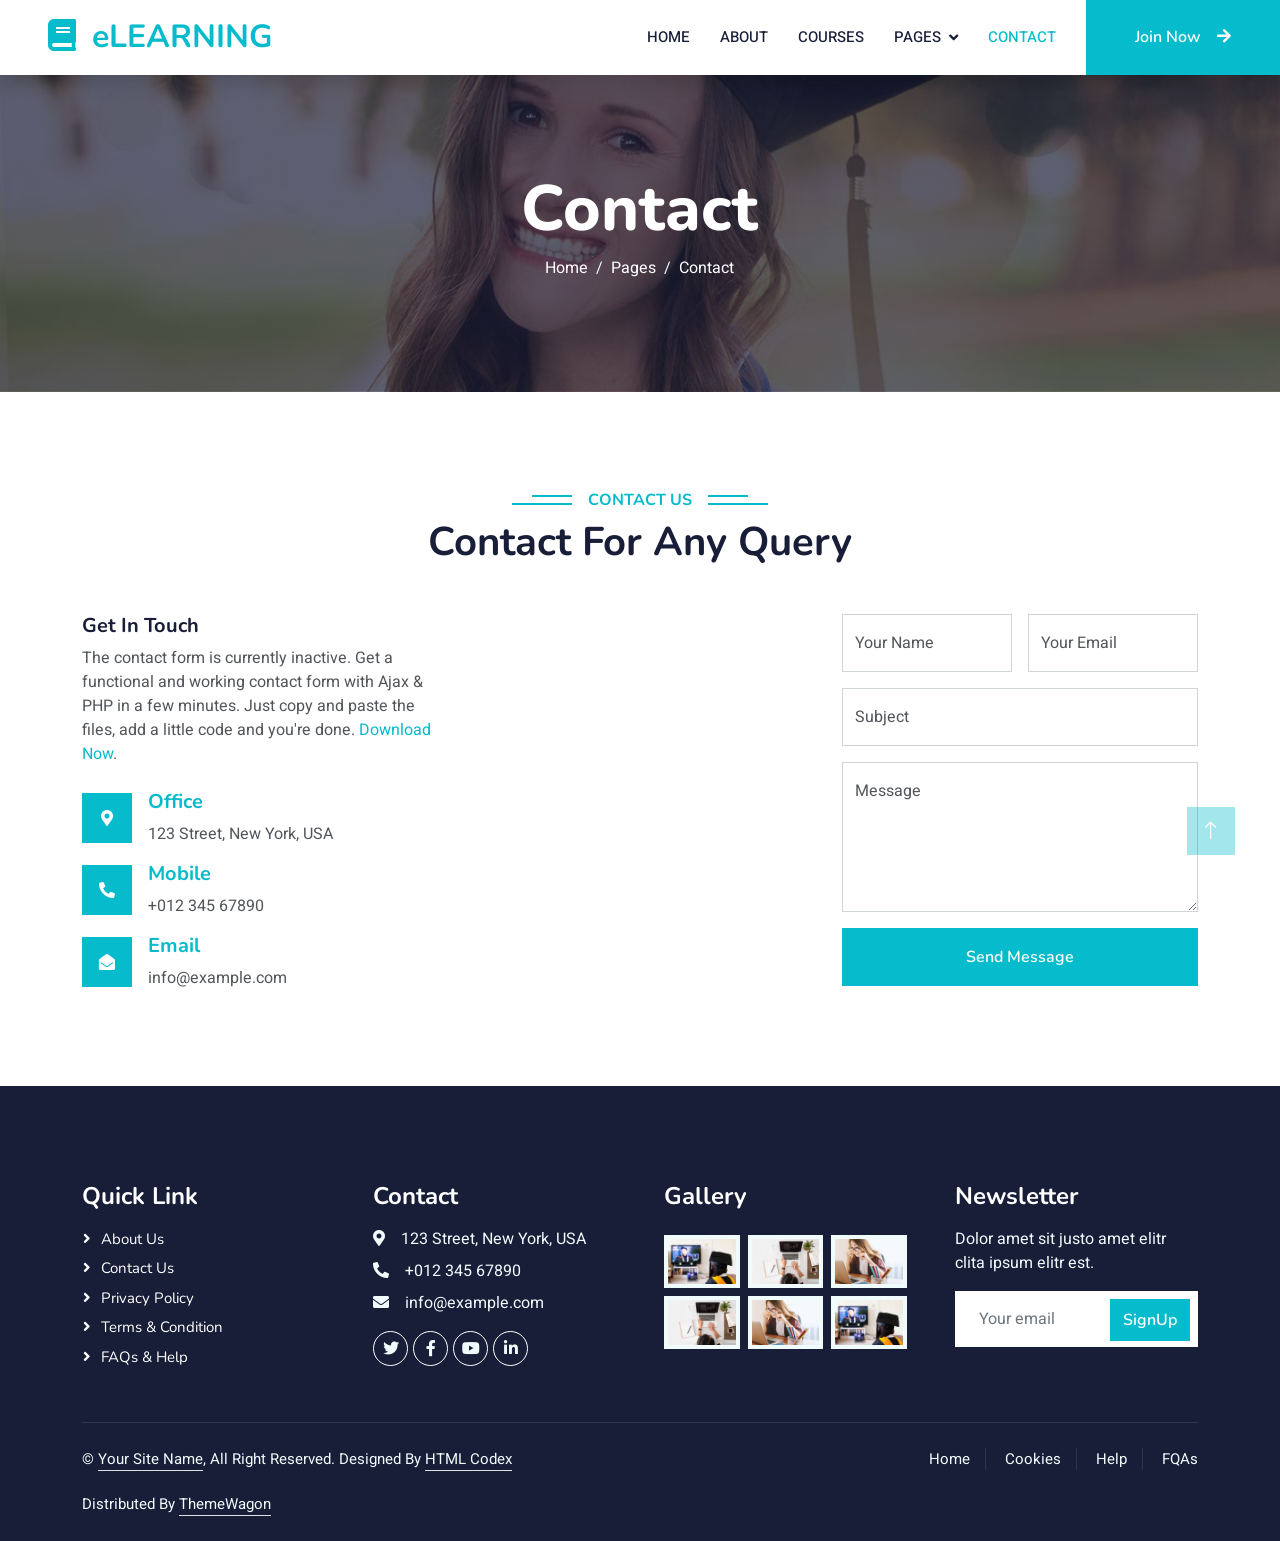
<file: elearning-1.0.0/contact.html>
<!DOCTYPE html>
<html lang="en">

<head>
    <meta charset="utf-8">
    <title>eLEARNING - eLearning HTML Template</title>
    <meta content="width=device-width, initial-scale=1.0" name="viewport">
    <meta content="" name="keywords">
    <meta content="" name="description">

    <!-- Favicon -->
    <link href="img/favicon.ico" rel="icon">

    <!-- Google Web Fonts -->
    <link rel="preconnect" href="https://fonts.googleapis.com">
    <link rel="preconnect" href="https://fonts.gstatic.com" crossorigin>
    <link href="https://fonts.googleapis.com/css2?family=Heebo:wght@400;500;600&family=Nunito:wght@600;700;800&display=swap" rel="stylesheet">

    <!-- Icon Font Stylesheet -->
    <link href="https://cdnjs.cloudflare.com/ajax/libs/font-awesome/5.10.0/css/all.min.css" rel="stylesheet">
    <link href="https://cdn.jsdelivr.net/npm/bootstrap-icons@1.4.1/font/bootstrap-icons.css" rel="stylesheet">

    <!-- Libraries Stylesheet -->
    <link href="lib/animate/animate.min.css" rel="stylesheet">
    <link href="lib/owlcarousel/assets/owl.carousel.min.css" rel="stylesheet">

    <!-- Customized Bootstrap Stylesheet -->
    <link href="css/bootstrap.min.css" rel="stylesheet">

    <!-- Template Stylesheet -->
    <link href="css/style.css" rel="stylesheet">
</head>

<body>
    <!-- Spinner Start -->
    <div id="spinner" class="show bg-white position-fixed translate-middle w-100 vh-100 top-50 start-50 d-flex align-items-center justify-content-center">
        <div class="spinner-border text-primary" style="width: 3rem; height: 3rem;" role="status">
            <span class="sr-only">Loading...</span>
        </div>
    </div>
    <!-- Spinner End -->


    <!-- Navbar Start -->
    <nav class="navbar navbar-expand-lg bg-white navbar-light shadow sticky-top p-0">
        <a href="index.html" class="navbar-brand d-flex align-items-center px-4 px-lg-5">
            <h2 class="m-0 text-primary"><i class="fa fa-book me-3"></i>eLEARNING</h2>
        </a>
        <button type="button" class="navbar-toggler me-4" data-bs-toggle="collapse" data-bs-target="#navbarCollapse">
            <span class="navbar-toggler-icon"></span>
        </button>
        <div class="collapse navbar-collapse" id="navbarCollapse">
            <div class="navbar-nav ms-auto p-4 p-lg-0">
                <a href="index.html" class="nav-item nav-link">Home</a>
                <a href="about.html" class="nav-item nav-link">About</a>
                <a href="courses.html" class="nav-item nav-link">Courses</a>
                <div class="nav-item dropdown">
                    <a href="#" class="nav-link dropdown-toggle" data-bs-toggle="dropdown">Pages</a>
                    <div class="dropdown-menu fade-down m-0">
                        <a href="team.html" class="dropdown-item">Our Team</a>
                        <a href="testimonial.html" class="dropdown-item">Testimonial</a>
                        <a href="404.html" class="dropdown-item">404 Page</a>
                    </div>
                </div>
                <a href="contact.html" class="nav-item nav-link active">Contact</a>
            </div>
            <a href="" class="btn btn-primary py-4 px-lg-5 d-none d-lg-block">Join Now<i class="fa fa-arrow-right ms-3"></i></a>
        </div>
    </nav>
    <!-- Navbar End -->


    <!-- Header Start -->
    <div class="container-fluid bg-primary py-5 mb-5 page-header">
        <div class="container py-5">
            <div class="row justify-content-center">
                <div class="col-lg-10 text-center">
                    <h1 class="display-3 text-white animated slideInDown">Contact</h1>
                    <nav aria-label="breadcrumb">
                        <ol class="breadcrumb justify-content-center">
                            <li class="breadcrumb-item"><a class="text-white" href="#">Home</a></li>
                            <li class="breadcrumb-item"><a class="text-white" href="#">Pages</a></li>
                            <li class="breadcrumb-item text-white active" aria-current="page">Contact</li>
                        </ol>
                    </nav>
                </div>
            </div>
        </div>
    </div>
    <!-- Header End -->


    <!-- Contact Start -->
    <div class="container-xxl py-5">
        <div class="container">
            <div class="text-center wow fadeInUp" data-wow-delay="0.1s">
                <h6 class="section-title bg-white text-center text-primary px-3">Contact Us</h6>
                <h1 class="mb-5">Contact For Any Query</h1>
            </div>
            <div class="row g-4">
                <div class="col-lg-4 col-md-6 wow fadeInUp" data-wow-delay="0.1s">
                    <h5>Get In Touch</h5>
                    <p class="mb-4">The contact form is currently inactive. Get a functional and working contact form with Ajax & PHP in a few minutes. Just copy and paste the files, add a little code and you're done. <a href="https://htmlcodex.com/contact-form">Download Now</a>.</p>
                    <div class="d-flex align-items-center mb-3">
                        <div class="d-flex align-items-center justify-content-center flex-shrink-0 bg-primary" style="width: 50px; height: 50px;">
                            <i class="fa fa-map-marker-alt text-white"></i>
                        </div>
                        <div class="ms-3">
                            <h5 class="text-primary">Office</h5>
                            <p class="mb-0">123 Street, New York, USA</p>
                        </div>
                    </div>
                    <div class="d-flex align-items-center mb-3">
                        <div class="d-flex align-items-center justify-content-center flex-shrink-0 bg-primary" style="width: 50px; height: 50px;">
                            <i class="fa fa-phone-alt text-white"></i>
                        </div>
                        <div class="ms-3">
                            <h5 class="text-primary">Mobile</h5>
                            <p class="mb-0">+012 345 67890</p>
                        </div>
                    </div>
                    <div class="d-flex align-items-center">
                        <div class="d-flex align-items-center justify-content-center flex-shrink-0 bg-primary" style="width: 50px; height: 50px;">
                            <i class="fa fa-envelope-open text-white"></i>
                        </div>
                        <div class="ms-3">
                            <h5 class="text-primary">Email</h5>
                            <p class="mb-0">info@example.com</p>
                        </div>
                    </div>
                </div>
                <div class="col-lg-4 col-md-6 wow fadeInUp" data-wow-delay="0.3s">
                    <iframe class="position-relative rounded w-100 h-100"
                        src="https://www.google.com/maps/embed?pb=!1m18!1m12!1m3!1d3001156.4288297426!2d-78.01371936852176!3d42.72876761954724!2m3!1f0!2f0!3f0!3m2!1i1024!2i768!4f13.1!3m3!1m2!1s0x4ccc4bf0f123a5a9%3A0xddcfc6c1de189567!2sNew%20York%2C%20USA!5e0!3m2!1sen!2sbd!4v1603794290143!5m2!1sen!2sbd"
                        frameborder="0" style="min-height: 300px; border:0;" allowfullscreen="" aria-hidden="false"
                        tabindex="0"></iframe>
                </div>
                <div class="col-lg-4 col-md-12 wow fadeInUp" data-wow-delay="0.5s">
                    <form>
                        <div class="row g-3">
                            <div class="col-md-6">
                                <div class="form-floating">
                                    <input type="text" class="form-control" id="name" placeholder="Your Name">
                                    <label for="name">Your Name</label>
                                </div>
                            </div>
                            <div class="col-md-6">
                                <div class="form-floating">
                                    <input type="email" class="form-control" id="email" placeholder="Your Email">
                                    <label for="email">Your Email</label>
                                </div>
                            </div>
                            <div class="col-12">
                                <div class="form-floating">
                                    <input type="text" class="form-control" id="subject" placeholder="Subject">
                                    <label for="subject">Subject</label>
                                </div>
                            </div>
                            <div class="col-12">
                                <div class="form-floating">
                                    <textarea class="form-control" placeholder="Leave a message here" id="message" style="height: 150px"></textarea>
                                    <label for="message">Message</label>
                                </div>
                            </div>
                            <div class="col-12">
                                <button class="btn btn-primary w-100 py-3" type="submit">Send Message</button>
                            </div>
                        </div>
                    </form>
                </div>
            </div>
        </div>
    </div>
    <!-- Contact End -->


    <!-- Footer Start -->
    <div class="container-fluid bg-dark text-light footer pt-5 mt-5 wow fadeIn" data-wow-delay="0.1s">
        <div class="container py-5">
            <div class="row g-5">
                <div class="col-lg-3 col-md-6">
                    <h4 class="text-white mb-3">Quick Link</h4>
                    <a class="btn btn-link" href="">About Us</a>
                    <a class="btn btn-link" href="">Contact Us</a>
                    <a class="btn btn-link" href="">Privacy Policy</a>
                    <a class="btn btn-link" href="">Terms & Condition</a>
                    <a class="btn btn-link" href="">FAQs & Help</a>
                </div>
                <div class="col-lg-3 col-md-6">
                    <h4 class="text-white mb-3">Contact</h4>
                    <p class="mb-2"><i class="fa fa-map-marker-alt me-3"></i>123 Street, New York, USA</p>
                    <p class="mb-2"><i class="fa fa-phone-alt me-3"></i>+012 345 67890</p>
                    <p class="mb-2"><i class="fa fa-envelope me-3"></i>info@example.com</p>
                    <div class="d-flex pt-2">
                        <a class="btn btn-outline-light btn-social" href=""><i class="fab fa-twitter"></i></a>
                        <a class="btn btn-outline-light btn-social" href=""><i class="fab fa-facebook-f"></i></a>
                        <a class="btn btn-outline-light btn-social" href=""><i class="fab fa-youtube"></i></a>
                        <a class="btn btn-outline-light btn-social" href=""><i class="fab fa-linkedin-in"></i></a>
                    </div>
                </div>
                <div class="col-lg-3 col-md-6">
                    <h4 class="text-white mb-3">Gallery</h4>
                    <div class="row g-2 pt-2">
                        <div class="col-4">
                            <img class="img-fluid bg-light p-1" src="img/course-1.jpg" alt="">
                        </div>
                        <div class="col-4">
                            <img class="img-fluid bg-light p-1" src="img/course-2.jpg" alt="">
                        </div>
                        <div class="col-4">
                            <img class="img-fluid bg-light p-1" src="img/course-3.jpg" alt="">
                        </div>
                        <div class="col-4">
                            <img class="img-fluid bg-light p-1" src="img/course-2.jpg" alt="">
                        </div>
                        <div class="col-4">
                            <img class="img-fluid bg-light p-1" src="img/course-3.jpg" alt="">
                        </div>
                        <div class="col-4">
                            <img class="img-fluid bg-light p-1" src="img/course-1.jpg" alt="">
                        </div>
                    </div>
                </div>
                <div class="col-lg-3 col-md-6">
                    <h4 class="text-white mb-3">Newsletter</h4>
                    <p>Dolor amet sit justo amet elitr clita ipsum elitr est.</p>
                    <div class="position-relative mx-auto" style="max-width: 400px;">
                        <input class="form-control border-0 w-100 py-3 ps-4 pe-5" type="text" placeholder="Your email">
                        <button type="button" class="btn btn-primary py-2 position-absolute top-0 end-0 mt-2 me-2">SignUp</button>
                    </div>
                </div>
            </div>
        </div>
        <div class="container">
            <div class="copyright">
                <div class="row">
                    <div class="col-md-6 text-center text-md-start mb-3 mb-md-0">
                        &copy; <a class="border-bottom" href="#">Your Site Name</a>, All Right Reserved.

                        <!--/*** This template is free as long as you keep the footer author’s credit link/attribution link/backlink. If you'd like to use the template without the footer author’s credit link/attribution link/backlink, you can purchase the Credit Removal License from "https://htmlcodex.com/credit-removal". Thank you for your support. ***/-->
                        Designed By <a class="border-bottom" href="https://htmlcodex.com">HTML Codex</a><br><br>
                        Distributed By <a class="border-bottom" href="https://themewagon.com">ThemeWagon</a>
                    </div>
                    <div class="col-md-6 text-center text-md-end">
                        <div class="footer-menu">
                            <a href="">Home</a>
                            <a href="">Cookies</a>
                            <a href="">Help</a>
                            <a href="">FQAs</a>
                        </div>
                    </div>
                </div>
            </div>
        </div>
    </div>
    <!-- Footer End -->


    <!-- Back to Top -->
    <a href="#" class="btn btn-lg btn-primary btn-lg-square back-to-top"><i class="bi bi-arrow-up"></i></a>


    <!-- JavaScript Libraries -->
    <script src="https://code.jquery.com/jquery-3.4.1.min.js"></script>
    <script src="https://cdn.jsdelivr.net/npm/bootstrap@5.0.0/dist/js/bootstrap.bundle.min.js"></script>
    <script src="lib/wow/wow.min.js"></script>
    <script src="lib/easing/easing.min.js"></script>
    <script src="lib/waypoints/waypoints.min.js"></script>
    <script src="lib/owlcarousel/owl.carousel.min.js"></script>

    <!-- Template Javascript -->
    <script src="js/main.js"></script>
</body>

</html>
</file>
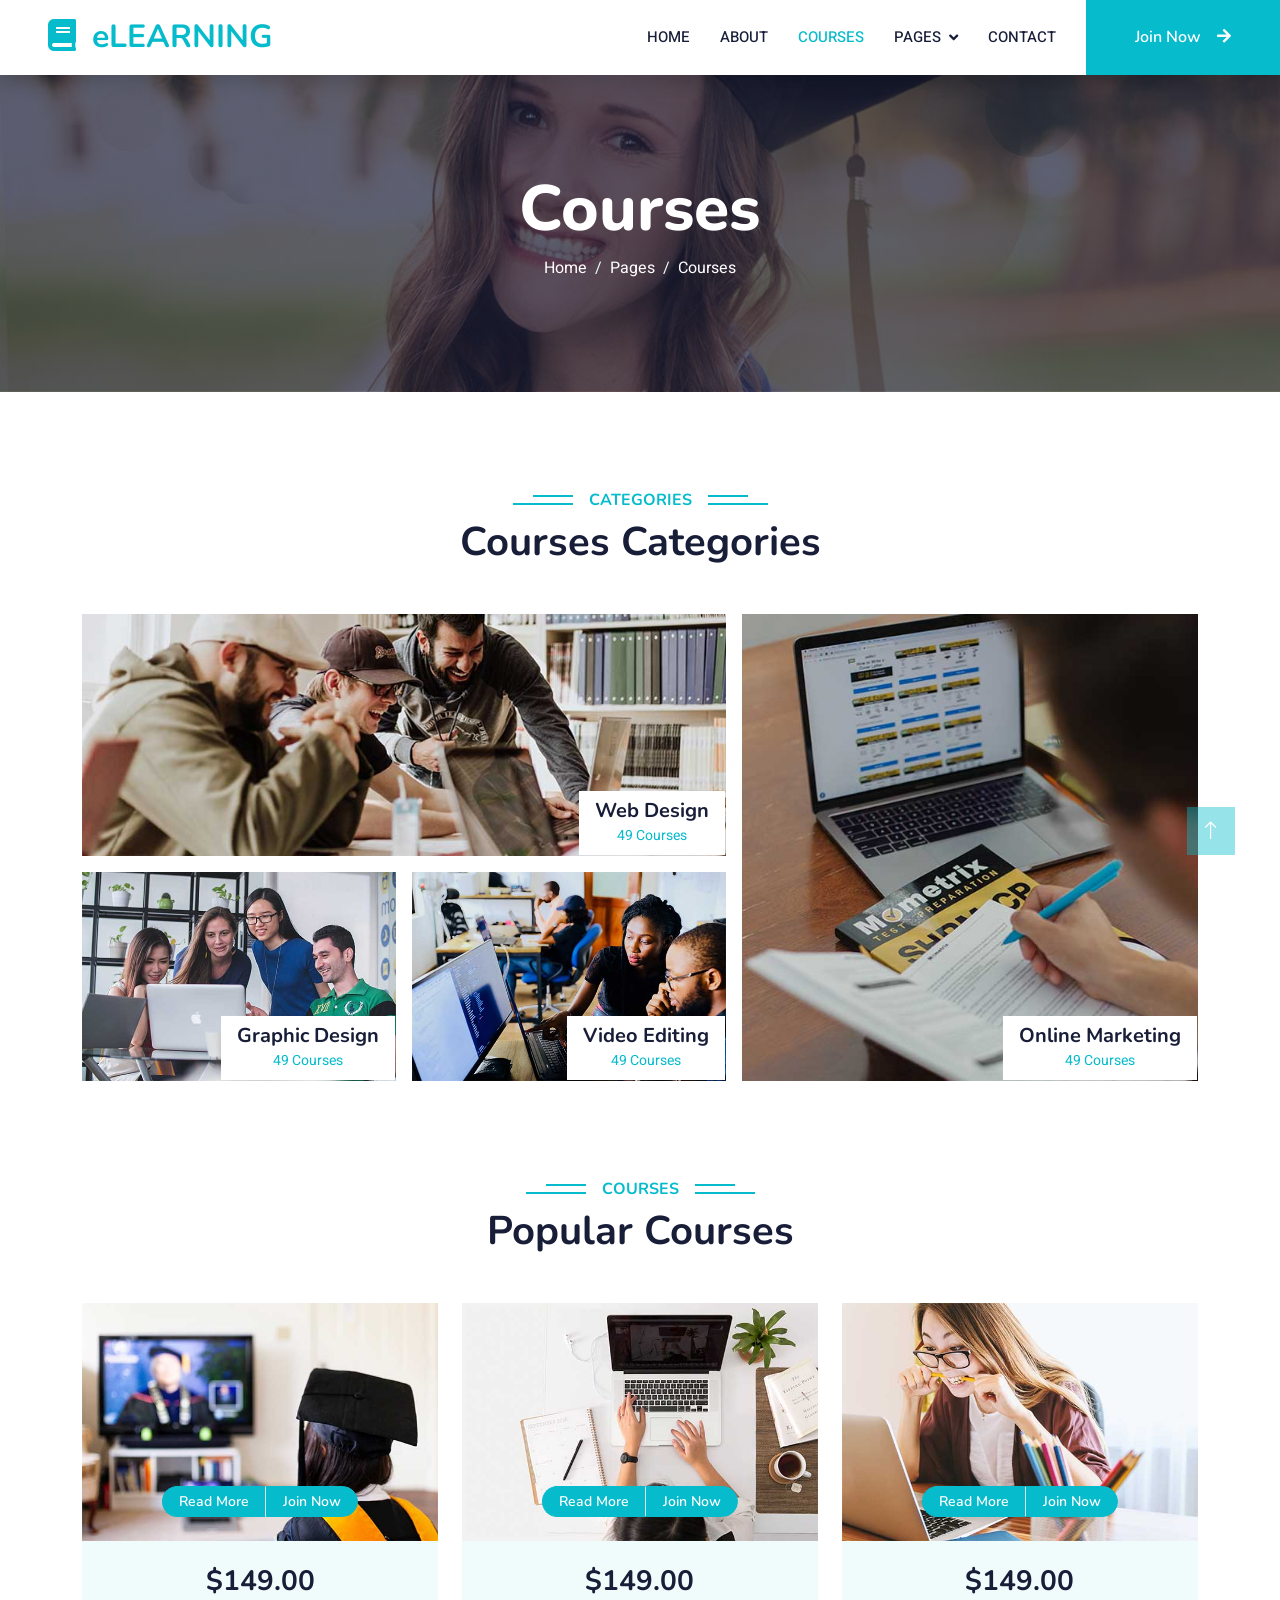
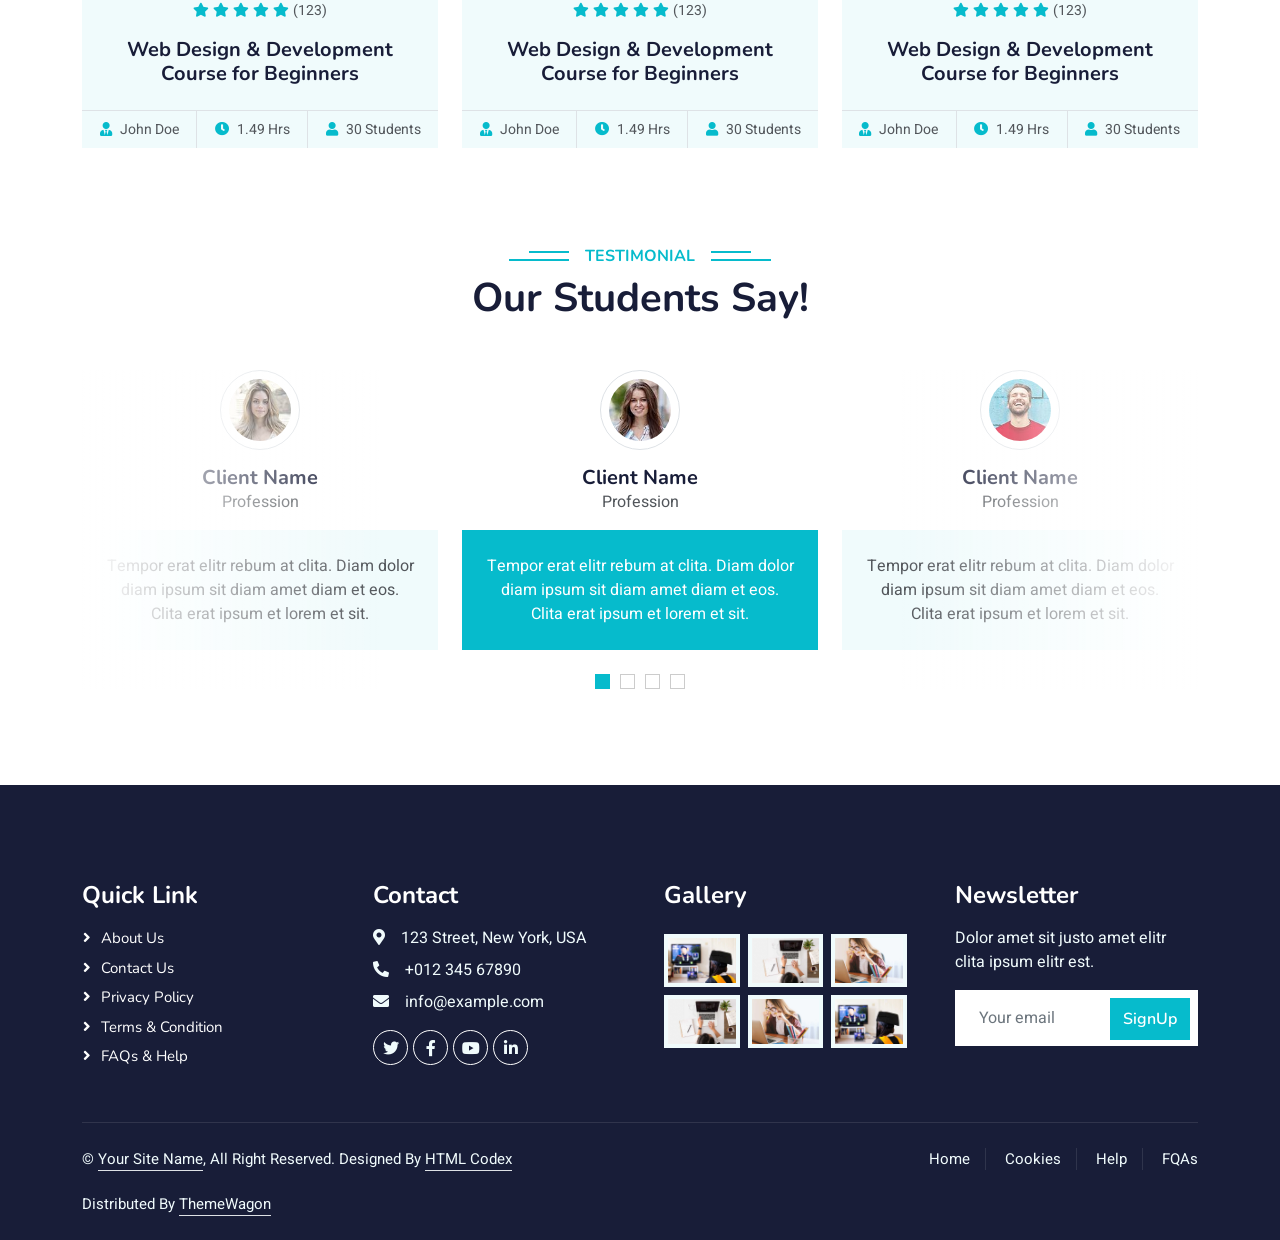
<file: elearning-1.0.0/courses.html>
<!DOCTYPE html>
<html lang="en">

<head>
    <meta charset="utf-8">
    <title>eLEARNING - eLearning HTML Template</title>
    <meta content="width=device-width, initial-scale=1.0" name="viewport">
    <meta content="" name="keywords">
    <meta content="" name="description">

    <!-- Favicon -->
    <link href="img/favicon.ico" rel="icon">

    <!-- Google Web Fonts -->
    <link rel="preconnect" href="https://fonts.googleapis.com">
    <link rel="preconnect" href="https://fonts.gstatic.com" crossorigin>
    <link href="https://fonts.googleapis.com/css2?family=Heebo:wght@400;500;600&family=Nunito:wght@600;700;800&display=swap" rel="stylesheet">

    <!-- Icon Font Stylesheet -->
    <link href="https://cdnjs.cloudflare.com/ajax/libs/font-awesome/5.10.0/css/all.min.css" rel="stylesheet">
    <link href="https://cdn.jsdelivr.net/npm/bootstrap-icons@1.4.1/font/bootstrap-icons.css" rel="stylesheet">

    <!-- Libraries Stylesheet -->
    <link href="lib/animate/animate.min.css" rel="stylesheet">
    <link href="lib/owlcarousel/assets/owl.carousel.min.css" rel="stylesheet">

    <!-- Customized Bootstrap Stylesheet -->
    <link href="css/bootstrap.min.css" rel="stylesheet">

    <!-- Template Stylesheet -->
    <link href="css/style.css" rel="stylesheet">
</head>

<body>
    <!-- Spinner Start -->
    <div id="spinner" class="show bg-white position-fixed translate-middle w-100 vh-100 top-50 start-50 d-flex align-items-center justify-content-center">
        <div class="spinner-border text-primary" style="width: 3rem; height: 3rem;" role="status">
            <span class="sr-only">Loading...</span>
        </div>
    </div>
    <!-- Spinner End -->


    <!-- Navbar Start -->
    <nav class="navbar navbar-expand-lg bg-white navbar-light shadow sticky-top p-0">
        <a href="index.html" class="navbar-brand d-flex align-items-center px-4 px-lg-5">
            <h2 class="m-0 text-primary"><i class="fa fa-book me-3"></i>eLEARNING</h2>
        </a>
        <button type="button" class="navbar-toggler me-4" data-bs-toggle="collapse" data-bs-target="#navbarCollapse">
            <span class="navbar-toggler-icon"></span>
        </button>
        <div class="collapse navbar-collapse" id="navbarCollapse">
            <div class="navbar-nav ms-auto p-4 p-lg-0">
                <a href="index.html" class="nav-item nav-link">Home</a>
                <a href="about.html" class="nav-item nav-link">About</a>
                <a href="courses.html" class="nav-item nav-link active">Courses</a>
                <div class="nav-item dropdown">
                    <a href="#" class="nav-link dropdown-toggle" data-bs-toggle="dropdown">Pages</a>
                    <div class="dropdown-menu fade-down m-0">
                        <a href="team.html" class="dropdown-item">Our Team</a>
                        <a href="testimonial.html" class="dropdown-item">Testimonial</a>
                        <a href="404.html" class="dropdown-item">404 Page</a>
                    </div>
                </div>
                <a href="contact.html" class="nav-item nav-link">Contact</a>
            </div>
            <a href="" class="btn btn-primary py-4 px-lg-5 d-none d-lg-block">Join Now<i class="fa fa-arrow-right ms-3"></i></a>
        </div>
    </nav>
    <!-- Navbar End -->


    <!-- Header Start -->
    <div class="container-fluid bg-primary py-5 mb-5 page-header">
        <div class="container py-5">
            <div class="row justify-content-center">
                <div class="col-lg-10 text-center">
                    <h1 class="display-3 text-white animated slideInDown">Courses</h1>
                    <nav aria-label="breadcrumb">
                        <ol class="breadcrumb justify-content-center">
                            <li class="breadcrumb-item"><a class="text-white" href="#">Home</a></li>
                            <li class="breadcrumb-item"><a class="text-white" href="#">Pages</a></li>
                            <li class="breadcrumb-item text-white active" aria-current="page">Courses</li>
                        </ol>
                    </nav>
                </div>
            </div>
        </div>
    </div>
    <!-- Header End -->


    <!-- Categories Start -->
    <div class="container-xxl py-5 category">
        <div class="container">
            <div class="text-center wow fadeInUp" data-wow-delay="0.1s">
                <h6 class="section-title bg-white text-center text-primary px-3">Categories</h6>
                <h1 class="mb-5">Courses Categories</h1>
            </div>
            <div class="row g-3">
                <div class="col-lg-7 col-md-6">
                    <div class="row g-3">
                        <div class="col-lg-12 col-md-12 wow zoomIn" data-wow-delay="0.1s">
                            <a class="position-relative d-block overflow-hidden" href="">
                                <img class="img-fluid" src="img/cat-1.jpg" alt="">
                                <div class="bg-white text-center position-absolute bottom-0 end-0 py-2 px-3" style="margin: 1px;">
                                    <h5 class="m-0">Web Design</h5>
                                    <small class="text-primary">49 Courses</small>
                                </div>
                            </a>
                        </div>
                        <div class="col-lg-6 col-md-12 wow zoomIn" data-wow-delay="0.3s">
                            <a class="position-relative d-block overflow-hidden" href="">
                                <img class="img-fluid" src="img/cat-2.jpg" alt="">
                                <div class="bg-white text-center position-absolute bottom-0 end-0 py-2 px-3" style="margin: 1px;">
                                    <h5 class="m-0">Graphic Design</h5>
                                    <small class="text-primary">49 Courses</small>
                                </div>
                            </a>
                        </div>
                        <div class="col-lg-6 col-md-12 wow zoomIn" data-wow-delay="0.5s">
                            <a class="position-relative d-block overflow-hidden" href="">
                                <img class="img-fluid" src="img/cat-3.jpg" alt="">
                                <div class="bg-white text-center position-absolute bottom-0 end-0 py-2 px-3" style="margin: 1px;">
                                    <h5 class="m-0">Video Editing</h5>
                                    <small class="text-primary">49 Courses</small>
                                </div>
                            </a>
                        </div>
                    </div>
                </div>
                <div class="col-lg-5 col-md-6 wow zoomIn" data-wow-delay="0.7s" style="min-height: 350px;">
                    <a class="position-relative d-block h-100 overflow-hidden" href="">
                        <img class="img-fluid position-absolute w-100 h-100" src="img/cat-4.jpg" alt="" style="object-fit: cover;">
                        <div class="bg-white text-center position-absolute bottom-0 end-0 py-2 px-3" style="margin:  1px;">
                            <h5 class="m-0">Online Marketing</h5>
                            <small class="text-primary">49 Courses</small>
                        </div>
                    </a>
                </div>
            </div>
        </div>
    </div>
    <!-- Categories Start -->


    <!-- Courses Start -->
    <div class="container-xxl py-5">
        <div class="container">
            <div class="text-center wow fadeInUp" data-wow-delay="0.1s">
                <h6 class="section-title bg-white text-center text-primary px-3">Courses</h6>
                <h1 class="mb-5">Popular Courses</h1>
            </div>
            <div class="row g-4 justify-content-center">
                <div class="col-lg-4 col-md-6 wow fadeInUp" data-wow-delay="0.1s">
                    <div class="course-item bg-light">
                        <div class="position-relative overflow-hidden">
                            <img class="img-fluid" src="img/course-1.jpg" alt="">
                            <div class="w-100 d-flex justify-content-center position-absolute bottom-0 start-0 mb-4">
                                <a href="#" class="flex-shrink-0 btn btn-sm btn-primary px-3 border-end" style="border-radius: 30px 0 0 30px;">Read More</a>
                                <a href="#" class="flex-shrink-0 btn btn-sm btn-primary px-3" style="border-radius: 0 30px 30px 0;">Join Now</a>
                            </div>
                        </div>
                        <div class="text-center p-4 pb-0">
                            <h3 class="mb-0">$149.00</h3>
                            <div class="mb-3">
                                <small class="fa fa-star text-primary"></small>
                                <small class="fa fa-star text-primary"></small>
                                <small class="fa fa-star text-primary"></small>
                                <small class="fa fa-star text-primary"></small>
                                <small class="fa fa-star text-primary"></small>
                                <small>(123)</small>
                            </div>
                            <h5 class="mb-4">Web Design & Development Course for Beginners</h5>
                        </div>
                        <div class="d-flex border-top">
                            <small class="flex-fill text-center border-end py-2"><i class="fa fa-user-tie text-primary me-2"></i>John Doe</small>
                            <small class="flex-fill text-center border-end py-2"><i class="fa fa-clock text-primary me-2"></i>1.49 Hrs</small>
                            <small class="flex-fill text-center py-2"><i class="fa fa-user text-primary me-2"></i>30 Students</small>
                        </div>
                    </div>
                </div>
                <div class="col-lg-4 col-md-6 wow fadeInUp" data-wow-delay="0.3s">
                    <div class="course-item bg-light">
                        <div class="position-relative overflow-hidden">
                            <img class="img-fluid" src="img/course-2.jpg" alt="">
                            <div class="w-100 d-flex justify-content-center position-absolute bottom-0 start-0 mb-4">
                                <a href="#" class="flex-shrink-0 btn btn-sm btn-primary px-3 border-end" style="border-radius: 30px 0 0 30px;">Read More</a>
                                <a href="#" class="flex-shrink-0 btn btn-sm btn-primary px-3" style="border-radius: 0 30px 30px 0;">Join Now</a>
                            </div>
                        </div>
                        <div class="text-center p-4 pb-0">
                            <h3 class="mb-0">$149.00</h3>
                            <div class="mb-3">
                                <small class="fa fa-star text-primary"></small>
                                <small class="fa fa-star text-primary"></small>
                                <small class="fa fa-star text-primary"></small>
                                <small class="fa fa-star text-primary"></small>
                                <small class="fa fa-star text-primary"></small>
                                <small>(123)</small>
                            </div>
                            <h5 class="mb-4">Web Design & Development Course for Beginners</h5>
                        </div>
                        <div class="d-flex border-top">
                            <small class="flex-fill text-center border-end py-2"><i class="fa fa-user-tie text-primary me-2"></i>John Doe</small>
                            <small class="flex-fill text-center border-end py-2"><i class="fa fa-clock text-primary me-2"></i>1.49 Hrs</small>
                            <small class="flex-fill text-center py-2"><i class="fa fa-user text-primary me-2"></i>30 Students</small>
                        </div>
                    </div>
                </div>
                <div class="col-lg-4 col-md-6 wow fadeInUp" data-wow-delay="0.5s">
                    <div class="course-item bg-light">
                        <div class="position-relative overflow-hidden">
                            <img class="img-fluid" src="img/course-3.jpg" alt="">
                            <div class="w-100 d-flex justify-content-center position-absolute bottom-0 start-0 mb-4">
                                <a href="#" class="flex-shrink-0 btn btn-sm btn-primary px-3 border-end" style="border-radius: 30px 0 0 30px;">Read More</a>
                                <a href="#" class="flex-shrink-0 btn btn-sm btn-primary px-3" style="border-radius: 0 30px 30px 0;">Join Now</a>
                            </div>
                        </div>
                        <div class="text-center p-4 pb-0">
                            <h3 class="mb-0">$149.00</h3>
                            <div class="mb-3">
                                <small class="fa fa-star text-primary"></small>
                                <small class="fa fa-star text-primary"></small>
                                <small class="fa fa-star text-primary"></small>
                                <small class="fa fa-star text-primary"></small>
                                <small class="fa fa-star text-primary"></small>
                                <small>(123)</small>
                            </div>
                            <h5 class="mb-4">Web Design & Development Course for Beginners</h5>
                        </div>
                        <div class="d-flex border-top">
                            <small class="flex-fill text-center border-end py-2"><i class="fa fa-user-tie text-primary me-2"></i>John Doe</small>
                            <small class="flex-fill text-center border-end py-2"><i class="fa fa-clock text-primary me-2"></i>1.49 Hrs</small>
                            <small class="flex-fill text-center py-2"><i class="fa fa-user text-primary me-2"></i>30 Students</small>
                        </div>
                    </div>
                </div>
            </div>
        </div>
    </div>
    <!-- Courses End -->


    <!-- Testimonial Start -->
    <div class="container-xxl py-5 wow fadeInUp" data-wow-delay="0.1s">
        <div class="container">
            <div class="text-center">
                <h6 class="section-title bg-white text-center text-primary px-3">Testimonial</h6>
                <h1 class="mb-5">Our Students Say!</h1>
            </div>
            <div class="owl-carousel testimonial-carousel position-relative">
                <div class="testimonial-item text-center">
                    <img class="border rounded-circle p-2 mx-auto mb-3" src="img/testimonial-1.jpg" style="width: 80px; height: 80px;">
                    <h5 class="mb-0">Client Name</h5>
                    <p>Profession</p>
                    <div class="testimonial-text bg-light text-center p-4">
                    <p class="mb-0">Tempor erat elitr rebum at clita. Diam dolor diam ipsum sit diam amet diam et eos. Clita erat ipsum et lorem et sit.</p>
                    </div>
                </div>
                <div class="testimonial-item text-center">
                    <img class="border rounded-circle p-2 mx-auto mb-3" src="img/testimonial-2.jpg" style="width: 80px; height: 80px;">
                    <h5 class="mb-0">Client Name</h5>
                    <p>Profession</p>
                    <div class="testimonial-text bg-light text-center p-4">
                    <p class="mb-0">Tempor erat elitr rebum at clita. Diam dolor diam ipsum sit diam amet diam et eos. Clita erat ipsum et lorem et sit.</p>
                    </div>
                </div>
                <div class="testimonial-item text-center">
                    <img class="border rounded-circle p-2 mx-auto mb-3" src="img/testimonial-3.jpg" style="width: 80px; height: 80px;">
                    <h5 class="mb-0">Client Name</h5>
                    <p>Profession</p>
                    <div class="testimonial-text bg-light text-center p-4">
                    <p class="mb-0">Tempor erat elitr rebum at clita. Diam dolor diam ipsum sit diam amet diam et eos. Clita erat ipsum et lorem et sit.</p>
                    </div>
                </div>
                <div class="testimonial-item text-center">
                    <img class="border rounded-circle p-2 mx-auto mb-3" src="img/testimonial-4.jpg" style="width: 80px; height: 80px;">
                    <h5 class="mb-0">Client Name</h5>
                    <p>Profession</p>
                    <div class="testimonial-text bg-light text-center p-4">
                    <p class="mb-0">Tempor erat elitr rebum at clita. Diam dolor diam ipsum sit diam amet diam et eos. Clita erat ipsum et lorem et sit.</p>
                    </div>
                </div>
            </div>
        </div>
    </div>
    <!-- Testimonial End -->
        

    <!-- Footer Start -->
    <div class="container-fluid bg-dark text-light footer pt-5 mt-5 wow fadeIn" data-wow-delay="0.1s">
        <div class="container py-5">
            <div class="row g-5">
                <div class="col-lg-3 col-md-6">
                    <h4 class="text-white mb-3">Quick Link</h4>
                    <a class="btn btn-link" href="">About Us</a>
                    <a class="btn btn-link" href="">Contact Us</a>
                    <a class="btn btn-link" href="">Privacy Policy</a>
                    <a class="btn btn-link" href="">Terms & Condition</a>
                    <a class="btn btn-link" href="">FAQs & Help</a>
                </div>
                <div class="col-lg-3 col-md-6">
                    <h4 class="text-white mb-3">Contact</h4>
                    <p class="mb-2"><i class="fa fa-map-marker-alt me-3"></i>123 Street, New York, USA</p>
                    <p class="mb-2"><i class="fa fa-phone-alt me-3"></i>+012 345 67890</p>
                    <p class="mb-2"><i class="fa fa-envelope me-3"></i>info@example.com</p>
                    <div class="d-flex pt-2">
                        <a class="btn btn-outline-light btn-social" href=""><i class="fab fa-twitter"></i></a>
                        <a class="btn btn-outline-light btn-social" href=""><i class="fab fa-facebook-f"></i></a>
                        <a class="btn btn-outline-light btn-social" href=""><i class="fab fa-youtube"></i></a>
                        <a class="btn btn-outline-light btn-social" href=""><i class="fab fa-linkedin-in"></i></a>
                    </div>
                </div>
                <div class="col-lg-3 col-md-6">
                    <h4 class="text-white mb-3">Gallery</h4>
                    <div class="row g-2 pt-2">
                        <div class="col-4">
                            <img class="img-fluid bg-light p-1" src="img/course-1.jpg" alt="">
                        </div>
                        <div class="col-4">
                            <img class="img-fluid bg-light p-1" src="img/course-2.jpg" alt="">
                        </div>
                        <div class="col-4">
                            <img class="img-fluid bg-light p-1" src="img/course-3.jpg" alt="">
                        </div>
                        <div class="col-4">
                            <img class="img-fluid bg-light p-1" src="img/course-2.jpg" alt="">
                        </div>
                        <div class="col-4">
                            <img class="img-fluid bg-light p-1" src="img/course-3.jpg" alt="">
                        </div>
                        <div class="col-4">
                            <img class="img-fluid bg-light p-1" src="img/course-1.jpg" alt="">
                        </div>
                    </div>
                </div>
                <div class="col-lg-3 col-md-6">
                    <h4 class="text-white mb-3">Newsletter</h4>
                    <p>Dolor amet sit justo amet elitr clita ipsum elitr est.</p>
                    <div class="position-relative mx-auto" style="max-width: 400px;">
                        <input class="form-control border-0 w-100 py-3 ps-4 pe-5" type="text" placeholder="Your email">
                        <button type="button" class="btn btn-primary py-2 position-absolute top-0 end-0 mt-2 me-2">SignUp</button>
                    </div>
                </div>
            </div>
        </div>
        <div class="container">
            <div class="copyright">
                <div class="row">
                    <div class="col-md-6 text-center text-md-start mb-3 mb-md-0">
                        &copy; <a class="border-bottom" href="#">Your Site Name</a>, All Right Reserved.

                        <!--/*** This template is free as long as you keep the footer author’s credit link/attribution link/backlink. If you'd like to use the template without the footer author’s credit link/attribution link/backlink, you can purchase the Credit Removal License from "https://htmlcodex.com/credit-removal". Thank you for your support. ***/-->
                        Designed By <a class="border-bottom" href="https://htmlcodex.com">HTML Codex</a><br><br>
                        Distributed By <a class="border-bottom" href="https://themewagon.com">ThemeWagon</a>
                    </div>
                    <div class="col-md-6 text-center text-md-end">
                        <div class="footer-menu">
                            <a href="">Home</a>
                            <a href="">Cookies</a>
                            <a href="">Help</a>
                            <a href="">FQAs</a>
                        </div>
                    </div>
                </div>
            </div>
        </div>
    </div>
    <!-- Footer End -->


    <!-- Back to Top -->
    <a href="#" class="btn btn-lg btn-primary btn-lg-square back-to-top"><i class="bi bi-arrow-up"></i></a>


    <!-- JavaScript Libraries -->
    <script src="https://code.jquery.com/jquery-3.4.1.min.js"></script>
    <script src="https://cdn.jsdelivr.net/npm/bootstrap@5.0.0/dist/js/bootstrap.bundle.min.js"></script>
    <script src="lib/wow/wow.min.js"></script>
    <script src="lib/easing/easing.min.js"></script>
    <script src="lib/waypoints/waypoints.min.js"></script>
    <script src="lib/owlcarousel/owl.carousel.min.js"></script>

    <!-- Template Javascript -->
    <script src="js/main.js"></script>
</body>

</html>
</file>
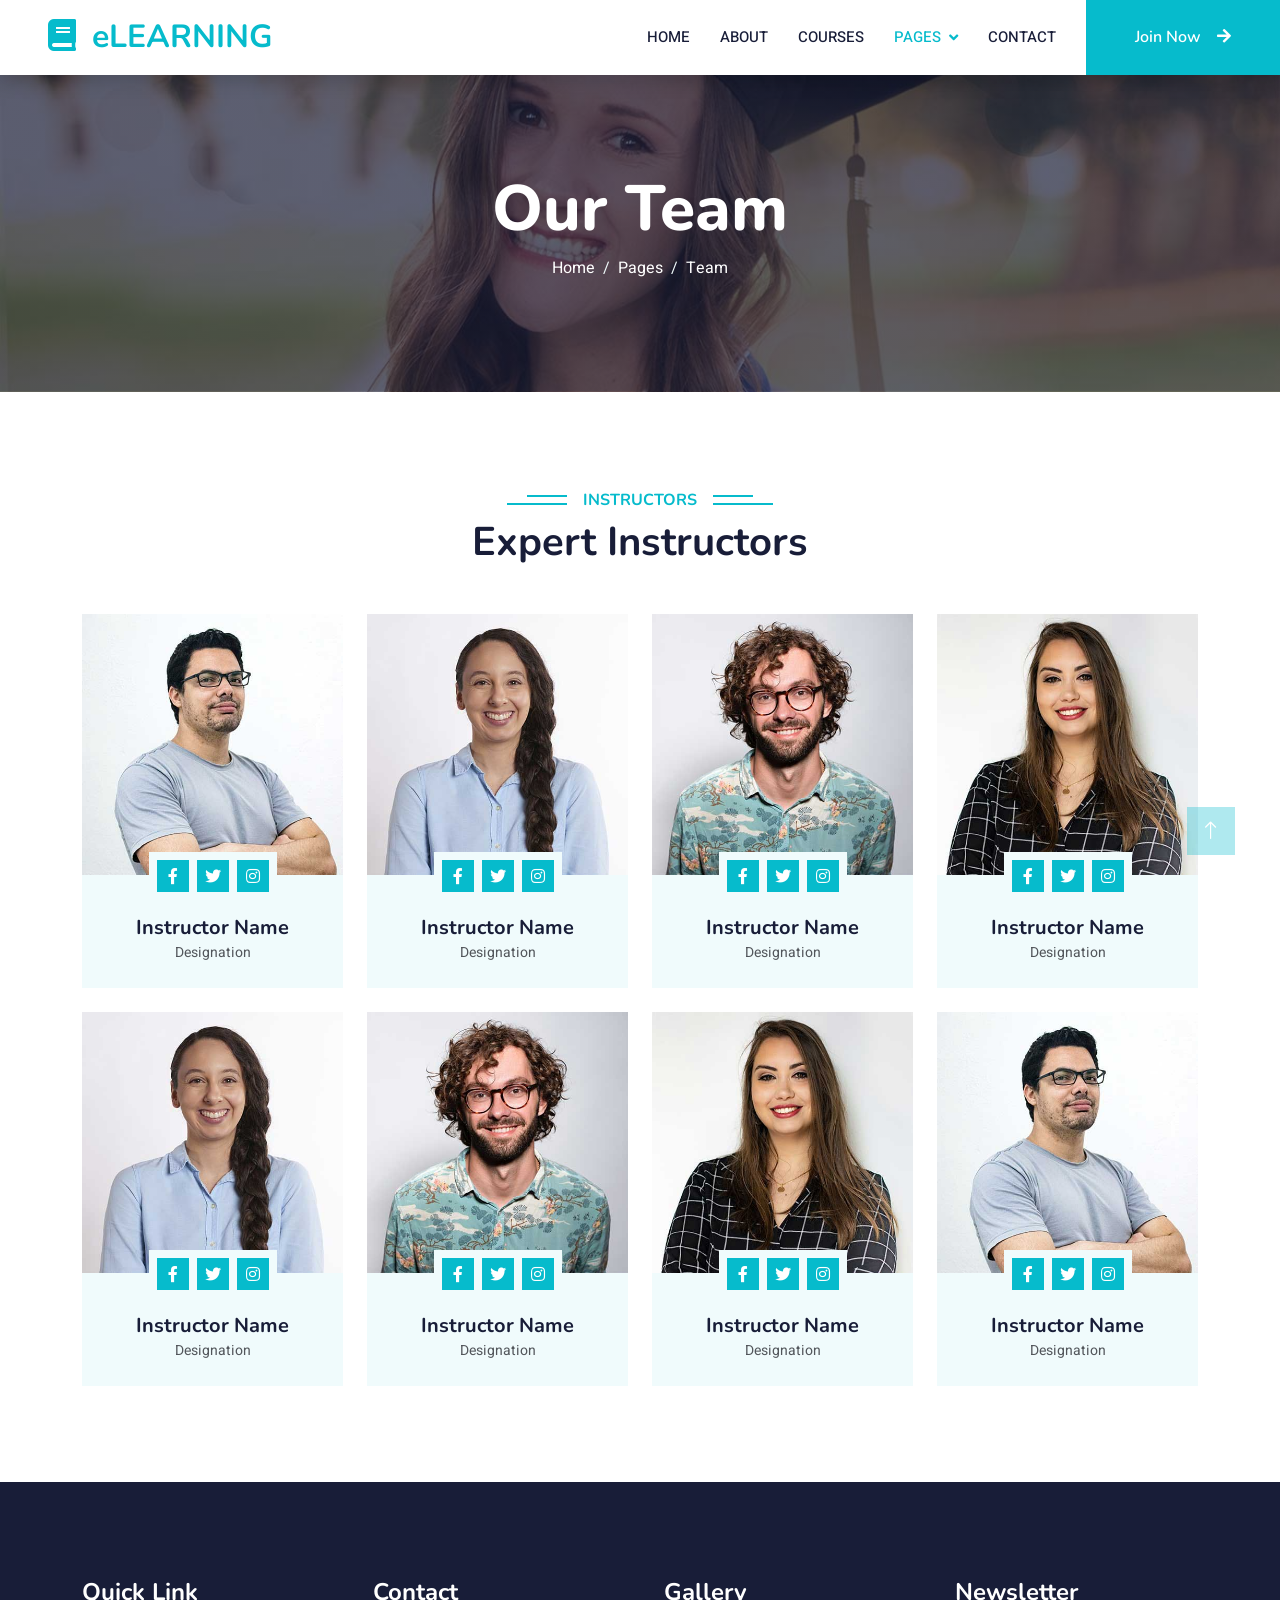
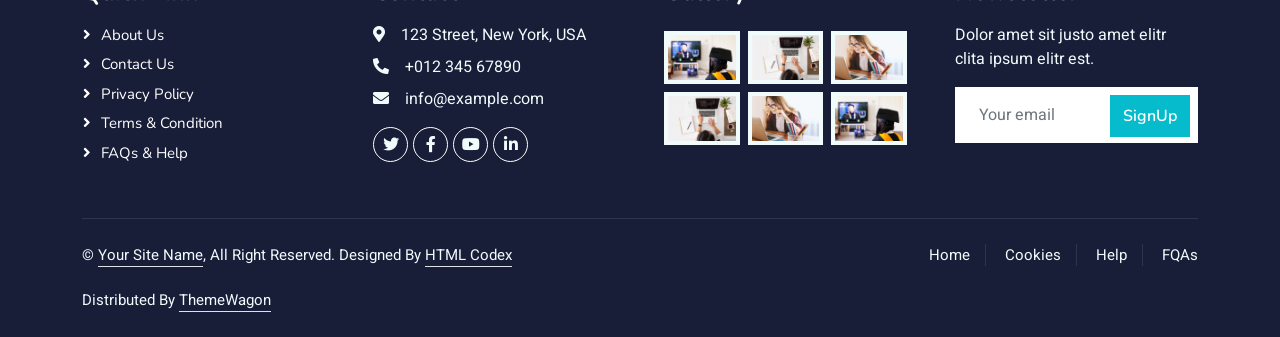
<file: elearning-1.0.0/team.html>
<!DOCTYPE html>
<html lang="en">

<head>
    <meta charset="utf-8">
    <title>eLEARNING - eLearning HTML Template</title>
    <meta content="width=device-width, initial-scale=1.0" name="viewport">
    <meta content="" name="keywords">
    <meta content="" name="description">

    <!-- Favicon -->
    <link href="img/favicon.ico" rel="icon">

    <!-- Google Web Fonts -->
    <link rel="preconnect" href="https://fonts.googleapis.com">
    <link rel="preconnect" href="https://fonts.gstatic.com" crossorigin>
    <link href="https://fonts.googleapis.com/css2?family=Heebo:wght@400;500;600&family=Nunito:wght@600;700;800&display=swap" rel="stylesheet">

    <!-- Icon Font Stylesheet -->
    <link href="https://cdnjs.cloudflare.com/ajax/libs/font-awesome/5.10.0/css/all.min.css" rel="stylesheet">
    <link href="https://cdn.jsdelivr.net/npm/bootstrap-icons@1.4.1/font/bootstrap-icons.css" rel="stylesheet">

    <!-- Libraries Stylesheet -->
    <link href="lib/animate/animate.min.css" rel="stylesheet">
    <link href="lib/owlcarousel/assets/owl.carousel.min.css" rel="stylesheet">

    <!-- Customized Bootstrap Stylesheet -->
    <link href="css/bootstrap.min.css" rel="stylesheet">

    <!-- Template Stylesheet -->
    <link href="css/style.css" rel="stylesheet">
</head>

<body>
    <!-- Spinner Start -->
    <div id="spinner" class="show bg-white position-fixed translate-middle w-100 vh-100 top-50 start-50 d-flex align-items-center justify-content-center">
        <div class="spinner-border text-primary" style="width: 3rem; height: 3rem;" role="status">
            <span class="sr-only">Loading...</span>
        </div>
    </div>
    <!-- Spinner End -->


    <!-- Navbar Start -->
    <nav class="navbar navbar-expand-lg bg-white navbar-light shadow sticky-top p-0">
        <a href="index.html" class="navbar-brand d-flex align-items-center px-4 px-lg-5">
            <h2 class="m-0 text-primary"><i class="fa fa-book me-3"></i>eLEARNING</h2>
        </a>
        <button type="button" class="navbar-toggler me-4" data-bs-toggle="collapse" data-bs-target="#navbarCollapse">
            <span class="navbar-toggler-icon"></span>
        </button>
        <div class="collapse navbar-collapse" id="navbarCollapse">
            <div class="navbar-nav ms-auto p-4 p-lg-0">
                <a href="index.html" class="nav-item nav-link">Home</a>
                <a href="about.html" class="nav-item nav-link">About</a>
                <a href="courses.html" class="nav-item nav-link">Courses</a>
                <div class="nav-item dropdown">
                    <a href="#" class="nav-link dropdown-toggle active" data-bs-toggle="dropdown">Pages</a>
                    <div class="dropdown-menu fade-down m-0">
                        <a href="team.html" class="dropdown-item active">Our Team</a>
                        <a href="testimonial.html" class="dropdown-item">Testimonial</a>
                        <a href="404.html" class="dropdown-item">404 Page</a>
                    </div>
                </div>
                <a href="contact.html" class="nav-item nav-link">Contact</a>
            </div>
            <a href="" class="btn btn-primary py-4 px-lg-5 d-none d-lg-block">Join Now<i class="fa fa-arrow-right ms-3"></i></a>
        </div>
    </nav>
    <!-- Navbar End -->


    <!-- Header Start -->
    <div class="container-fluid bg-primary py-5 mb-5 page-header">
        <div class="container py-5">
            <div class="row justify-content-center">
                <div class="col-lg-10 text-center">
                    <h1 class="display-3 text-white animated slideInDown">Our Team</h1>
                    <nav aria-label="breadcrumb">
                        <ol class="breadcrumb justify-content-center">
                            <li class="breadcrumb-item"><a class="text-white" href="#">Home</a></li>
                            <li class="breadcrumb-item"><a class="text-white" href="#">Pages</a></li>
                            <li class="breadcrumb-item text-white active" aria-current="page">Team</li>
                        </ol>
                    </nav>
                </div>
            </div>
        </div>
    </div>
    <!-- Header End -->


    <!-- Team Start -->
    <div class="container-xxl py-5">
        <div class="container">
            <div class="text-center wow fadeInUp" data-wow-delay="0.1s">
                <h6 class="section-title bg-white text-center text-primary px-3">Instructors</h6>
                <h1 class="mb-5">Expert Instructors</h1>
            </div>
            <div class="row g-4">
                <div class="col-lg-3 col-md-6 wow fadeInUp" data-wow-delay="0.1s">
                    <div class="team-item bg-light">
                        <div class="overflow-hidden">
                            <img class="img-fluid" src="img/team-1.jpg" alt="">
                        </div>
                        <div class="position-relative d-flex justify-content-center" style="margin-top: -23px;">
                            <div class="bg-light d-flex justify-content-center pt-2 px-1">
                                <a class="btn btn-sm-square btn-primary mx-1" href=""><i class="fab fa-facebook-f"></i></a>
                                <a class="btn btn-sm-square btn-primary mx-1" href=""><i class="fab fa-twitter"></i></a>
                                <a class="btn btn-sm-square btn-primary mx-1" href=""><i class="fab fa-instagram"></i></a>
                            </div>
                        </div>
                        <div class="text-center p-4">
                            <h5 class="mb-0">Instructor Name</h5>
                            <small>Designation</small>
                        </div>
                    </div>
                </div>
                <div class="col-lg-3 col-md-6 wow fadeInUp" data-wow-delay="0.3s">
                    <div class="team-item bg-light">
                        <div class="overflow-hidden">
                            <img class="img-fluid" src="img/team-2.jpg" alt="">
                        </div>
                        <div class="position-relative d-flex justify-content-center" style="margin-top: -23px;">
                            <div class="bg-light d-flex justify-content-center pt-2 px-1">
                                <a class="btn btn-sm-square btn-primary mx-1" href=""><i class="fab fa-facebook-f"></i></a>
                                <a class="btn btn-sm-square btn-primary mx-1" href=""><i class="fab fa-twitter"></i></a>
                                <a class="btn btn-sm-square btn-primary mx-1" href=""><i class="fab fa-instagram"></i></a>
                            </div>
                        </div>
                        <div class="text-center p-4">
                            <h5 class="mb-0">Instructor Name</h5>
                            <small>Designation</small>
                        </div>
                    </div>
                </div>
                <div class="col-lg-3 col-md-6 wow fadeInUp" data-wow-delay="0.5s">
                    <div class="team-item bg-light">
                        <div class="overflow-hidden">
                            <img class="img-fluid" src="img/team-3.jpg" alt="">
                        </div>
                        <div class="position-relative d-flex justify-content-center" style="margin-top: -23px;">
                            <div class="bg-light d-flex justify-content-center pt-2 px-1">
                                <a class="btn btn-sm-square btn-primary mx-1" href=""><i class="fab fa-facebook-f"></i></a>
                                <a class="btn btn-sm-square btn-primary mx-1" href=""><i class="fab fa-twitter"></i></a>
                                <a class="btn btn-sm-square btn-primary mx-1" href=""><i class="fab fa-instagram"></i></a>
                            </div>
                        </div>
                        <div class="text-center p-4">
                            <h5 class="mb-0">Instructor Name</h5>
                            <small>Designation</small>
                        </div>
                    </div>
                </div>
                <div class="col-lg-3 col-md-6 wow fadeInUp" data-wow-delay="0.7s">
                    <div class="team-item bg-light">
                        <div class="overflow-hidden">
                            <img class="img-fluid" src="img/team-4.jpg" alt="">
                        </div>
                        <div class="position-relative d-flex justify-content-center" style="margin-top: -23px;">
                            <div class="bg-light d-flex justify-content-center pt-2 px-1">
                                <a class="btn btn-sm-square btn-primary mx-1" href=""><i class="fab fa-facebook-f"></i></a>
                                <a class="btn btn-sm-square btn-primary mx-1" href=""><i class="fab fa-twitter"></i></a>
                                <a class="btn btn-sm-square btn-primary mx-1" href=""><i class="fab fa-instagram"></i></a>
                            </div>
                        </div>
                        <div class="text-center p-4">
                            <h5 class="mb-0">Instructor Name</h5>
                            <small>Designation</small>
                        </div>
                    </div>
                </div>
                <div class="col-lg-3 col-md-6 wow fadeInUp" data-wow-delay="0.1s">
                    <div class="team-item bg-light">
                        <div class="overflow-hidden">
                            <img class="img-fluid" src="img/team-2.jpg" alt="">
                        </div>
                        <div class="position-relative d-flex justify-content-center" style="margin-top: -23px;">
                            <div class="bg-light d-flex justify-content-center pt-2 px-1">
                                <a class="btn btn-sm-square btn-primary mx-1" href=""><i class="fab fa-facebook-f"></i></a>
                                <a class="btn btn-sm-square btn-primary mx-1" href=""><i class="fab fa-twitter"></i></a>
                                <a class="btn btn-sm-square btn-primary mx-1" href=""><i class="fab fa-instagram"></i></a>
                            </div>
                        </div>
                        <div class="text-center p-4">
                            <h5 class="mb-0">Instructor Name</h5>
                            <small>Designation</small>
                        </div>
                    </div>
                </div>
                <div class="col-lg-3 col-md-6 wow fadeInUp" data-wow-delay="0.3s">
                    <div class="team-item bg-light">
                        <div class="overflow-hidden">
                            <img class="img-fluid" src="img/team-3.jpg" alt="">
                        </div>
                        <div class="position-relative d-flex justify-content-center" style="margin-top: -23px;">
                            <div class="bg-light d-flex justify-content-center pt-2 px-1">
                                <a class="btn btn-sm-square btn-primary mx-1" href=""><i class="fab fa-facebook-f"></i></a>
                                <a class="btn btn-sm-square btn-primary mx-1" href=""><i class="fab fa-twitter"></i></a>
                                <a class="btn btn-sm-square btn-primary mx-1" href=""><i class="fab fa-instagram"></i></a>
                            </div>
                        </div>
                        <div class="text-center p-4">
                            <h5 class="mb-0">Instructor Name</h5>
                            <small>Designation</small>
                        </div>
                    </div>
                </div>
                <div class="col-lg-3 col-md-6 wow fadeInUp" data-wow-delay="0.5s">
                    <div class="team-item bg-light">
                        <div class="overflow-hidden">
                            <img class="img-fluid" src="img/team-4.jpg" alt="">
                        </div>
                        <div class="position-relative d-flex justify-content-center" style="margin-top: -23px;">
                            <div class="bg-light d-flex justify-content-center pt-2 px-1">
                                <a class="btn btn-sm-square btn-primary mx-1" href=""><i class="fab fa-facebook-f"></i></a>
                                <a class="btn btn-sm-square btn-primary mx-1" href=""><i class="fab fa-twitter"></i></a>
                                <a class="btn btn-sm-square btn-primary mx-1" href=""><i class="fab fa-instagram"></i></a>
                            </div>
                        </div>
                        <div class="text-center p-4">
                            <h5 class="mb-0">Instructor Name</h5>
                            <small>Designation</small>
                        </div>
                    </div>
                </div>
                <div class="col-lg-3 col-md-6 wow fadeInUp" data-wow-delay="0.7s">
                    <div class="team-item bg-light">
                        <div class="overflow-hidden">
                            <img class="img-fluid" src="img/team-1.jpg" alt="">
                        </div>
                        <div class="position-relative d-flex justify-content-center" style="margin-top: -23px;">
                            <div class="bg-light d-flex justify-content-center pt-2 px-1">
                                <a class="btn btn-sm-square btn-primary mx-1" href=""><i class="fab fa-facebook-f"></i></a>
                                <a class="btn btn-sm-square btn-primary mx-1" href=""><i class="fab fa-twitter"></i></a>
                                <a class="btn btn-sm-square btn-primary mx-1" href=""><i class="fab fa-instagram"></i></a>
                            </div>
                        </div>
                        <div class="text-center p-4">
                            <h5 class="mb-0">Instructor Name</h5>
                            <small>Designation</small>
                        </div>
                    </div>
                </div>
            </div>
        </div>
    </div>
    <!-- Team End -->
        

    <!-- Footer Start -->
    <div class="container-fluid bg-dark text-light footer pt-5 mt-5 wow fadeIn" data-wow-delay="0.1s">
        <div class="container py-5">
            <div class="row g-5">
                <div class="col-lg-3 col-md-6">
                    <h4 class="text-white mb-3">Quick Link</h4>
                    <a class="btn btn-link" href="">About Us</a>
                    <a class="btn btn-link" href="">Contact Us</a>
                    <a class="btn btn-link" href="">Privacy Policy</a>
                    <a class="btn btn-link" href="">Terms & Condition</a>
                    <a class="btn btn-link" href="">FAQs & Help</a>
                </div>
                <div class="col-lg-3 col-md-6">
                    <h4 class="text-white mb-3">Contact</h4>
                    <p class="mb-2"><i class="fa fa-map-marker-alt me-3"></i>123 Street, New York, USA</p>
                    <p class="mb-2"><i class="fa fa-phone-alt me-3"></i>+012 345 67890</p>
                    <p class="mb-2"><i class="fa fa-envelope me-3"></i>info@example.com</p>
                    <div class="d-flex pt-2">
                        <a class="btn btn-outline-light btn-social" href=""><i class="fab fa-twitter"></i></a>
                        <a class="btn btn-outline-light btn-social" href=""><i class="fab fa-facebook-f"></i></a>
                        <a class="btn btn-outline-light btn-social" href=""><i class="fab fa-youtube"></i></a>
                        <a class="btn btn-outline-light btn-social" href=""><i class="fab fa-linkedin-in"></i></a>
                    </div>
                </div>
                <div class="col-lg-3 col-md-6">
                    <h4 class="text-white mb-3">Gallery</h4>
                    <div class="row g-2 pt-2">
                        <div class="col-4">
                            <img class="img-fluid bg-light p-1" src="img/course-1.jpg" alt="">
                        </div>
                        <div class="col-4">
                            <img class="img-fluid bg-light p-1" src="img/course-2.jpg" alt="">
                        </div>
                        <div class="col-4">
                            <img class="img-fluid bg-light p-1" src="img/course-3.jpg" alt="">
                        </div>
                        <div class="col-4">
                            <img class="img-fluid bg-light p-1" src="img/course-2.jpg" alt="">
                        </div>
                        <div class="col-4">
                            <img class="img-fluid bg-light p-1" src="img/course-3.jpg" alt="">
                        </div>
                        <div class="col-4">
                            <img class="img-fluid bg-light p-1" src="img/course-1.jpg" alt="">
                        </div>
                    </div>
                </div>
                <div class="col-lg-3 col-md-6">
                    <h4 class="text-white mb-3">Newsletter</h4>
                    <p>Dolor amet sit justo amet elitr clita ipsum elitr est.</p>
                    <div class="position-relative mx-auto" style="max-width: 400px;">
                        <input class="form-control border-0 w-100 py-3 ps-4 pe-5" type="text" placeholder="Your email">
                        <button type="button" class="btn btn-primary py-2 position-absolute top-0 end-0 mt-2 me-2">SignUp</button>
                    </div>
                </div>
            </div>
        </div>
        <div class="container">
            <div class="copyright">
                <div class="row">
                    <div class="col-md-6 text-center text-md-start mb-3 mb-md-0">
                        &copy; <a class="border-bottom" href="#">Your Site Name</a>, All Right Reserved.

                        <!--/*** This template is free as long as you keep the footer author’s credit link/attribution link/backlink. If you'd like to use the template without the footer author’s credit link/attribution link/backlink, you can purchase the Credit Removal License from "https://htmlcodex.com/credit-removal". Thank you for your support. ***/-->
                        Designed By <a class="border-bottom" href="https://htmlcodex.com">HTML Codex</a><br><br>
                        Distributed By <a class="border-bottom" href="https://themewagon.com">ThemeWagon</a>
                    </div>
                    <div class="col-md-6 text-center text-md-end">
                        <div class="footer-menu">
                            <a href="">Home</a>
                            <a href="">Cookies</a>
                            <a href="">Help</a>
                            <a href="">FQAs</a>
                        </div>
                    </div>
                </div>
            </div>
        </div>
    </div>
    <!-- Footer End -->


    <!-- Back to Top -->
    <a href="#" class="btn btn-lg btn-primary btn-lg-square back-to-top"><i class="bi bi-arrow-up"></i></a>


    <!-- JavaScript Libraries -->
    <script src="https://code.jquery.com/jquery-3.4.1.min.js"></script>
    <script src="https://cdn.jsdelivr.net/npm/bootstrap@5.0.0/dist/js/bootstrap.bundle.min.js"></script>
    <script src="lib/wow/wow.min.js"></script>
    <script src="lib/easing/easing.min.js"></script>
    <script src="lib/waypoints/waypoints.min.js"></script>
    <script src="lib/owlcarousel/owl.carousel.min.js"></script>

    <!-- Template Javascript -->
    <script src="js/main.js"></script>
</body>

</html>
</file>
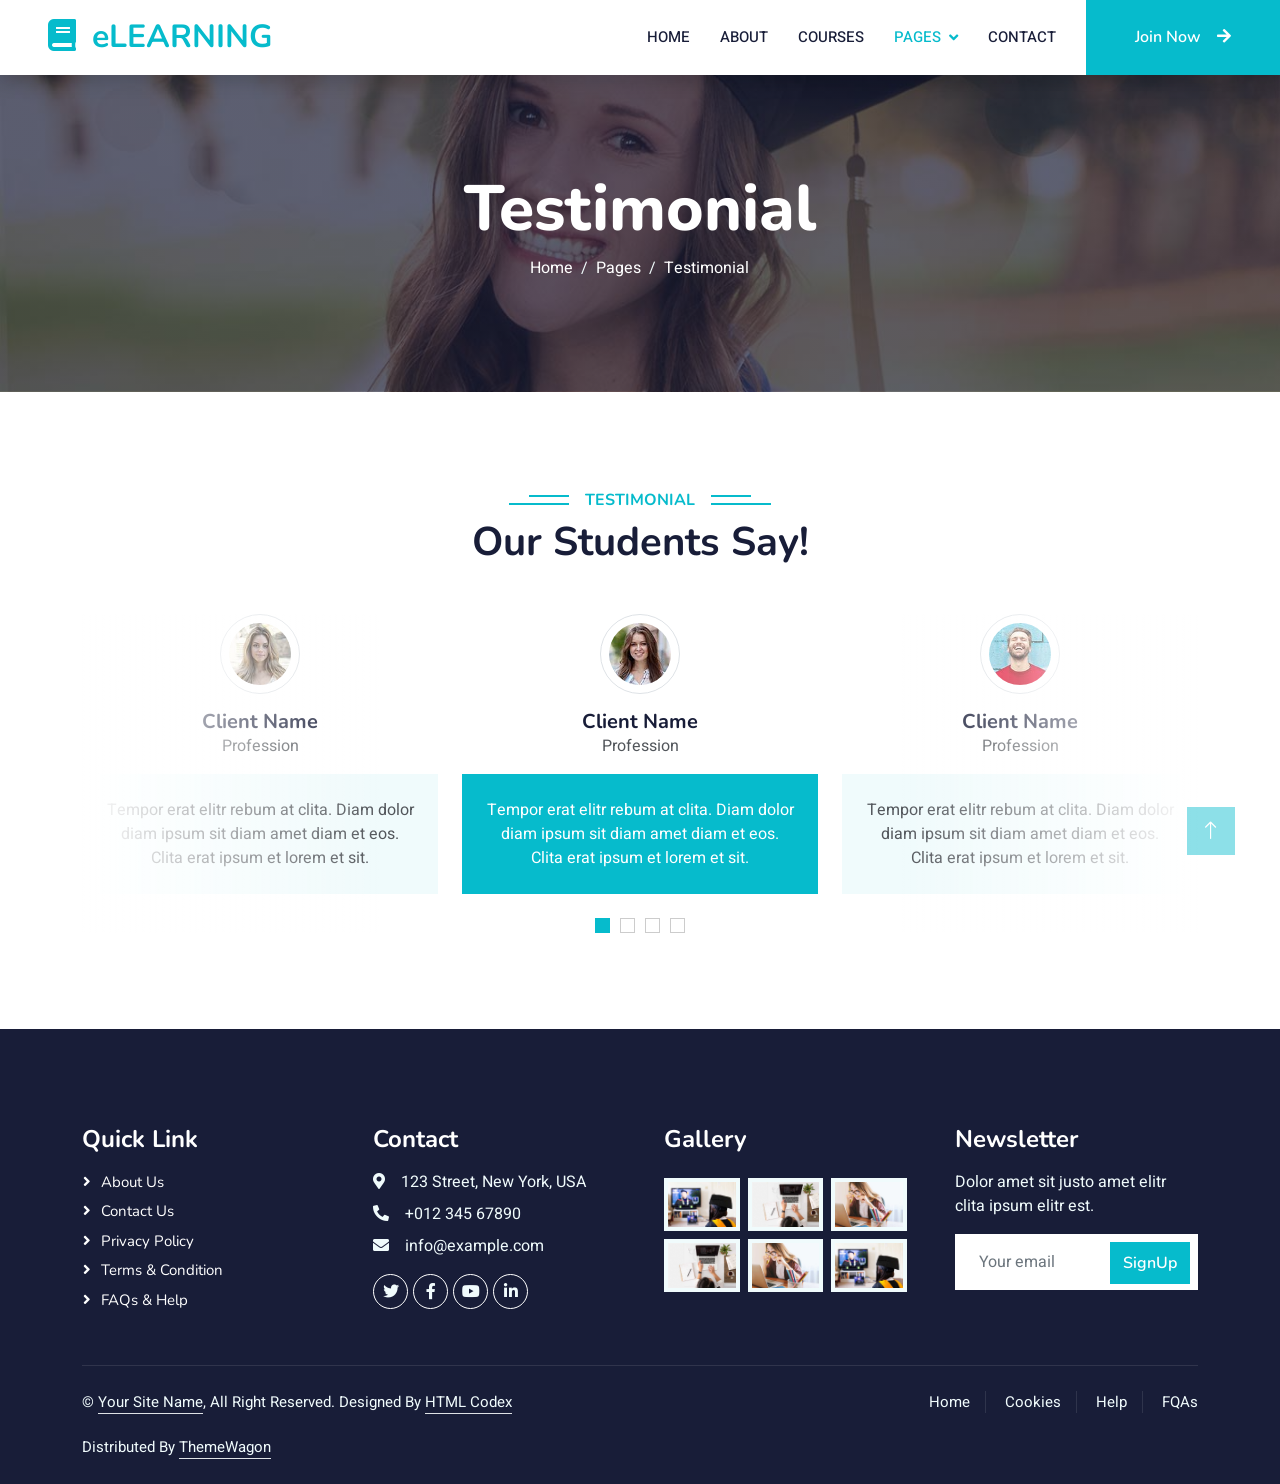
<file: elearning-1.0.0/testimonial.html>
<!DOCTYPE html>
<html lang="en">

<head>
    <meta charset="utf-8">
    <title>eLEARNING - eLearning HTML Template</title>
    <meta content="width=device-width, initial-scale=1.0" name="viewport">
    <meta content="" name="keywords">
    <meta content="" name="description">

    <!-- Favicon -->
    <link href="img/favicon.ico" rel="icon">

    <!-- Google Web Fonts -->
    <link rel="preconnect" href="https://fonts.googleapis.com">
    <link rel="preconnect" href="https://fonts.gstatic.com" crossorigin>
    <link href="https://fonts.googleapis.com/css2?family=Heebo:wght@400;500;600&family=Nunito:wght@600;700;800&display=swap" rel="stylesheet">

    <!-- Icon Font Stylesheet -->
    <link href="https://cdnjs.cloudflare.com/ajax/libs/font-awesome/5.10.0/css/all.min.css" rel="stylesheet">
    <link href="https://cdn.jsdelivr.net/npm/bootstrap-icons@1.4.1/font/bootstrap-icons.css" rel="stylesheet">

    <!-- Libraries Stylesheet -->
    <link href="lib/animate/animate.min.css" rel="stylesheet">
    <link href="lib/owlcarousel/assets/owl.carousel.min.css" rel="stylesheet">

    <!-- Customized Bootstrap Stylesheet -->
    <link href="css/bootstrap.min.css" rel="stylesheet">

    <!-- Template Stylesheet -->
    <link href="css/style.css" rel="stylesheet">
</head>

<body>
    <!-- Spinner Start -->
    <div id="spinner" class="show bg-white position-fixed translate-middle w-100 vh-100 top-50 start-50 d-flex align-items-center justify-content-center">
        <div class="spinner-border text-primary" style="width: 3rem; height: 3rem;" role="status">
            <span class="sr-only">Loading...</span>
        </div>
    </div>
    <!-- Spinner End -->


    <!-- Navbar Start -->
    <nav class="navbar navbar-expand-lg bg-white navbar-light shadow sticky-top p-0">
        <a href="index.html" class="navbar-brand d-flex align-items-center px-4 px-lg-5">
            <h2 class="m-0 text-primary"><i class="fa fa-book me-3"></i>eLEARNING</h2>
        </a>
        <button type="button" class="navbar-toggler me-4" data-bs-toggle="collapse" data-bs-target="#navbarCollapse">
            <span class="navbar-toggler-icon"></span>
        </button>
        <div class="collapse navbar-collapse" id="navbarCollapse">
            <div class="navbar-nav ms-auto p-4 p-lg-0">
                <a href="index.html" class="nav-item nav-link">Home</a>
                <a href="about.html" class="nav-item nav-link">About</a>
                <a href="courses.html" class="nav-item nav-link">Courses</a>
                <div class="nav-item dropdown">
                    <a href="#" class="nav-link dropdown-toggle active" data-bs-toggle="dropdown">Pages</a>
                    <div class="dropdown-menu fade-down m-0">
                        <a href="team.html" class="dropdown-item">Our Team</a>
                        <a href="testimonial.html" class="dropdown-item active">Testimonial</a>
                        <a href="404.html" class="dropdown-item">404 Page</a>
                    </div>
                </div>
                <a href="contact.html" class="nav-item nav-link">Contact</a>
            </div>
            <a href="" class="btn btn-primary py-4 px-lg-5 d-none d-lg-block">Join Now<i class="fa fa-arrow-right ms-3"></i></a>
        </div>
    </nav>
    <!-- Navbar End -->


    <!-- Header Start -->
    <div class="container-fluid bg-primary py-5 mb-5 page-header">
        <div class="container py-5">
            <div class="row justify-content-center">
                <div class="col-lg-10 text-center">
                    <h1 class="display-3 text-white animated slideInDown">Testimonial</h1>
                    <nav aria-label="breadcrumb">
                        <ol class="breadcrumb justify-content-center">
                            <li class="breadcrumb-item"><a class="text-white" href="#">Home</a></li>
                            <li class="breadcrumb-item"><a class="text-white" href="#">Pages</a></li>
                            <li class="breadcrumb-item text-white active" aria-current="page">Testimonial</li>
                        </ol>
                    </nav>
                </div>
            </div>
        </div>
    </div>
    <!-- Header End -->


    <!-- Testimonial Start -->
    <div class="container-xxl py-5 wow fadeInUp" data-wow-delay="0.1s">
        <div class="container">
            <div class="text-center">
                <h6 class="section-title bg-white text-center text-primary px-3">Testimonial</h6>
                <h1 class="mb-5">Our Students Say!</h1>
            </div>
            <div class="owl-carousel testimonial-carousel position-relative">
                <div class="testimonial-item text-center">
                    <img class="border rounded-circle p-2 mx-auto mb-3" src="img/testimonial-1.jpg" style="width: 80px; height: 80px;">
                    <h5 class="mb-0">Client Name</h5>
                    <p>Profession</p>
                    <div class="testimonial-text bg-light text-center p-4">
                    <p class="mb-0">Tempor erat elitr rebum at clita. Diam dolor diam ipsum sit diam amet diam et eos. Clita erat ipsum et lorem et sit.</p>
                    </div>
                </div>
                <div class="testimonial-item text-center">
                    <img class="border rounded-circle p-2 mx-auto mb-3" src="img/testimonial-2.jpg" style="width: 80px; height: 80px;">
                    <h5 class="mb-0">Client Name</h5>
                    <p>Profession</p>
                    <div class="testimonial-text bg-light text-center p-4">
                    <p class="mb-0">Tempor erat elitr rebum at clita. Diam dolor diam ipsum sit diam amet diam et eos. Clita erat ipsum et lorem et sit.</p>
                    </div>
                </div>
                <div class="testimonial-item text-center">
                    <img class="border rounded-circle p-2 mx-auto mb-3" src="img/testimonial-3.jpg" style="width: 80px; height: 80px;">
                    <h5 class="mb-0">Client Name</h5>
                    <p>Profession</p>
                    <div class="testimonial-text bg-light text-center p-4">
                    <p class="mb-0">Tempor erat elitr rebum at clita. Diam dolor diam ipsum sit diam amet diam et eos. Clita erat ipsum et lorem et sit.</p>
                    </div>
                </div>
                <div class="testimonial-item text-center">
                    <img class="border rounded-circle p-2 mx-auto mb-3" src="img/testimonial-4.jpg" style="width: 80px; height: 80px;">
                    <h5 class="mb-0">Client Name</h5>
                    <p>Profession</p>
                    <div class="testimonial-text bg-light text-center p-4">
                    <p class="mb-0">Tempor erat elitr rebum at clita. Diam dolor diam ipsum sit diam amet diam et eos. Clita erat ipsum et lorem et sit.</p>
                    </div>
                </div>
            </div>
        </div>
    </div>
    <!-- Testimonial End -->
        

    <!-- Footer Start -->
    <div class="container-fluid bg-dark text-light footer pt-5 mt-5 wow fadeIn" data-wow-delay="0.1s">
        <div class="container py-5">
            <div class="row g-5">
                <div class="col-lg-3 col-md-6">
                    <h4 class="text-white mb-3">Quick Link</h4>
                    <a class="btn btn-link" href="">About Us</a>
                    <a class="btn btn-link" href="">Contact Us</a>
                    <a class="btn btn-link" href="">Privacy Policy</a>
                    <a class="btn btn-link" href="">Terms & Condition</a>
                    <a class="btn btn-link" href="">FAQs & Help</a>
                </div>
                <div class="col-lg-3 col-md-6">
                    <h4 class="text-white mb-3">Contact</h4>
                    <p class="mb-2"><i class="fa fa-map-marker-alt me-3"></i>123 Street, New York, USA</p>
                    <p class="mb-2"><i class="fa fa-phone-alt me-3"></i>+012 345 67890</p>
                    <p class="mb-2"><i class="fa fa-envelope me-3"></i>info@example.com</p>
                    <div class="d-flex pt-2">
                        <a class="btn btn-outline-light btn-social" href=""><i class="fab fa-twitter"></i></a>
                        <a class="btn btn-outline-light btn-social" href=""><i class="fab fa-facebook-f"></i></a>
                        <a class="btn btn-outline-light btn-social" href=""><i class="fab fa-youtube"></i></a>
                        <a class="btn btn-outline-light btn-social" href=""><i class="fab fa-linkedin-in"></i></a>
                    </div>
                </div>
                <div class="col-lg-3 col-md-6">
                    <h4 class="text-white mb-3">Gallery</h4>
                    <div class="row g-2 pt-2">
                        <div class="col-4">
                            <img class="img-fluid bg-light p-1" src="img/course-1.jpg" alt="">
                        </div>
                        <div class="col-4">
                            <img class="img-fluid bg-light p-1" src="img/course-2.jpg" alt="">
                        </div>
                        <div class="col-4">
                            <img class="img-fluid bg-light p-1" src="img/course-3.jpg" alt="">
                        </div>
                        <div class="col-4">
                            <img class="img-fluid bg-light p-1" src="img/course-2.jpg" alt="">
                        </div>
                        <div class="col-4">
                            <img class="img-fluid bg-light p-1" src="img/course-3.jpg" alt="">
                        </div>
                        <div class="col-4">
                            <img class="img-fluid bg-light p-1" src="img/course-1.jpg" alt="">
                        </div>
                    </div>
                </div>
                <div class="col-lg-3 col-md-6">
                    <h4 class="text-white mb-3">Newsletter</h4>
                    <p>Dolor amet sit justo amet elitr clita ipsum elitr est.</p>
                    <div class="position-relative mx-auto" style="max-width: 400px;">
                        <input class="form-control border-0 w-100 py-3 ps-4 pe-5" type="text" placeholder="Your email">
                        <button type="button" class="btn btn-primary py-2 position-absolute top-0 end-0 mt-2 me-2">SignUp</button>
                    </div>
                </div>
            </div>
        </div>
        <div class="container">
            <div class="copyright">
                <div class="row">
                    <div class="col-md-6 text-center text-md-start mb-3 mb-md-0">
                        &copy; <a class="border-bottom" href="#">Your Site Name</a>, All Right Reserved.

                        <!--/*** This template is free as long as you keep the footer author’s credit link/attribution link/backlink. If you'd like to use the template without the footer author’s credit link/attribution link/backlink, you can purchase the Credit Removal License from "https://htmlcodex.com/credit-removal". Thank you for your support. ***/-->
                        Designed By <a class="border-bottom" href="https://htmlcodex.com">HTML Codex</a><br><br>
                        Distributed By <a class="border-bottom" href="https://themewagon.com">ThemeWagon</a>
                    </div>
                    <div class="col-md-6 text-center text-md-end">
                        <div class="footer-menu">
                            <a href="">Home</a>
                            <a href="">Cookies</a>
                            <a href="">Help</a>
                            <a href="">FQAs</a>
                        </div>
                    </div>
                </div>
            </div>
        </div>
    </div>
    <!-- Footer End -->


    <!-- Back to Top -->
    <a href="#" class="btn btn-lg btn-primary btn-lg-square back-to-top"><i class="bi bi-arrow-up"></i></a>


    <!-- JavaScript Libraries -->
    <script src="https://code.jquery.com/jquery-3.4.1.min.js"></script>
    <script src="https://cdn.jsdelivr.net/npm/bootstrap@5.0.0/dist/js/bootstrap.bundle.min.js"></script>
    <script src="lib/wow/wow.min.js"></script>
    <script src="lib/easing/easing.min.js"></script>
    <script src="lib/waypoints/waypoints.min.js"></script>
    <script src="lib/owlcarousel/owl.carousel.min.js"></script>

    <!-- Template Javascript -->
    <script src="js/main.js"></script>
</body>

</html>
</file>
<file: elearning-1.0.0/css/style.css>
/********** Template CSS **********/
:root {
    --primary: #06BBCC;
    --light: #F0FBFC;
    --dark: #181d38;
}

.fw-medium {
    font-weight: 600 !important;
}

.fw-semi-bold {
    font-weight: 700 !important;
}

.back-to-top {
    position: fixed;
    display: none;
    right: 45px;
    bottom: 45px;
    z-index: 99;
}


/*** Spinner ***/
#spinner {
    opacity: 0;
    visibility: hidden;
    transition: opacity .5s ease-out, visibility 0s linear .5s;
    z-index: 99999;
}

#spinner.show {
    transition: opacity .5s ease-out, visibility 0s linear 0s;
    visibility: visible;
    opacity: 1;
}


/*** Button ***/
.btn {
    font-family: 'Nunito', sans-serif;
    font-weight: 600;
    transition: .5s;
}

.btn.btn-primary,
.btn.btn-secondary {
    color: #FFFFFF;
}

.btn-square {
    width: 38px;
    height: 38px;
}

.btn-sm-square {
    width: 32px;
    height: 32px;
}

.btn-lg-square {
    width: 48px;
    height: 48px;
}

.btn-square,
.btn-sm-square,
.btn-lg-square {
    padding: 0;
    display: flex;
    align-items: center;
    justify-content: center;
    font-weight: normal;
    border-radius: 0px;
}


/*** Navbar ***/
.navbar .dropdown-toggle::after {
    border: none;
    content: "\f107";
    font-family: "Font Awesome 5 Free";
    font-weight: 900;
    vertical-align: middle;
    margin-left: 8px;
}

.navbar-light .navbar-nav .nav-link {
    margin-right: 30px;
    padding: 25px 0;
    color: #FFFFFF;
    font-size: 15px;
    text-transform: uppercase;
    outline: none;
}

.navbar-light .navbar-nav .nav-link:hover,
.navbar-light .navbar-nav .nav-link.active {
    color: var(--primary);
}

@media (max-width: 991.98px) {
    .navbar-light .navbar-nav .nav-link  {
        margin-right: 0;
        padding: 10px 0;
    }

    .navbar-light .navbar-nav {
        border-top: 1px solid #EEEEEE;
    }
}

.navbar-light .navbar-brand,
.navbar-light a.btn {
    height: 75px;
}

.navbar-light .navbar-nav .nav-link {
    color: var(--dark);
    font-weight: 500;
}

.navbar-light.sticky-top {
    top: -100px;
    transition: .5s;
}

@media (min-width: 992px) {
    .navbar .nav-item .dropdown-menu {
        display: block;
        margin-top: 0;
        opacity: 0;
        visibility: hidden;
        transition: .5s;
    }

    .navbar .dropdown-menu.fade-down {
        top: 100%;
        transform: rotateX(-75deg);
        transform-origin: 0% 0%;
    }

    .navbar .nav-item:hover .dropdown-menu {
        top: 100%;
        transform: rotateX(0deg);
        visibility: visible;
        transition: .5s;
        opacity: 1;
    }
}


/*** Header carousel ***/
@media (max-width: 768px) {
    .header-carousel .owl-carousel-item {
        position: relative;
        min-height: 500px;
    }
    
    .header-carousel .owl-carousel-item img {
        position: absolute;
        width: 100%;
        height: 100%;
        object-fit: cover;
    }
}

.header-carousel .owl-nav {
    position: absolute;
    top: 50%;
    right: 8%;
    transform: translateY(-50%);
    display: flex;
    flex-direction: column;
}

.header-carousel .owl-nav .owl-prev,
.header-carousel .owl-nav .owl-next {
    margin: 7px 0;
    width: 45px;
    height: 45px;
    display: flex;
    align-items: center;
    justify-content: center;
    color: #FFFFFF;
    background: transparent;
    border: 1px solid #FFFFFF;
    font-size: 22px;
    transition: .5s;
}

.header-carousel .owl-nav .owl-prev:hover,
.header-carousel .owl-nav .owl-next:hover {
    background: var(--primary);
    border-color: var(--primary);
}

.page-header {
    background: linear-gradient(rgba(24, 29, 56, .7), rgba(24, 29, 56, .7)), url(../img/carousel-1.jpg);
    background-position: center center;
    background-repeat: no-repeat;
    background-size: cover;
}

.page-header-inner {
    background: rgba(15, 23, 43, .7);
}

.breadcrumb-item + .breadcrumb-item::before {
    color: var(--light);
}


/*** Section Title ***/
.section-title {
    position: relative;
    display: inline-block;
    text-transform: uppercase;
}

.section-title::before {
    position: absolute;
    content: "";
    width: calc(100% + 80px);
    height: 2px;
    top: 4px;
    left: -40px;
    background: var(--primary);
    z-index: -1;
}

.section-title::after {
    position: absolute;
    content: "";
    width: calc(100% + 120px);
    height: 2px;
    bottom: 5px;
    left: -60px;
    background: var(--primary);
    z-index: -1;
}

.section-title.text-start::before {
    width: calc(100% + 40px);
    left: 0;
}

.section-title.text-start::after {
    width: calc(100% + 60px);
    left: 0;
}


/*** Service ***/
.service-item {
    background: var(--light);
    transition: .5s;
}

.service-item:hover {
    margin-top: -10px;
    background: var(--primary);
}

.service-item * {
    transition: .5s;
}

.service-item:hover * {
    color: var(--light) !important;
}


/*** Categories & Courses ***/
.category img,
.course-item img {
    transition: .5s;
}

.category a:hover img,
.course-item:hover img {
    transform: scale(1.1);
}


/*** Team ***/
.team-item img {
    transition: .5s;
}

.team-item:hover img {
    transform: scale(1.1);
}


/*** Testimonial ***/
.testimonial-carousel::before {
    position: absolute;
    content: "";
    top: 0;
    left: 0;
    height: 100%;
    width: 0;
    background: linear-gradient(to right, rgba(255, 255, 255, 1) 0%, rgba(255, 255, 255, 0) 100%);
    z-index: 1;
}

.testimonial-carousel::after {
    position: absolute;
    content: "";
    top: 0;
    right: 0;
    height: 100%;
    width: 0;
    background: linear-gradient(to left, rgba(255, 255, 255, 1) 0%, rgba(255, 255, 255, 0) 100%);
    z-index: 1;
}

@media (min-width: 768px) {
    .testimonial-carousel::before,
    .testimonial-carousel::after {
        width: 200px;
    }
}

@media (min-width: 992px) {
    .testimonial-carousel::before,
    .testimonial-carousel::after {
        width: 300px;
    }
}

.testimonial-carousel .owl-item .testimonial-text,
.testimonial-carousel .owl-item.center .testimonial-text * {
    transition: .5s;
}

.testimonial-carousel .owl-item.center .testimonial-text {
    background: var(--primary) !important;
}

.testimonial-carousel .owl-item.center .testimonial-text * {
    color: #FFFFFF !important;
}

.testimonial-carousel .owl-dots {
    margin-top: 24px;
    display: flex;
    align-items: flex-end;
    justify-content: center;
}

.testimonial-carousel .owl-dot {
    position: relative;
    display: inline-block;
    margin: 0 5px;
    width: 15px;
    height: 15px;
    border: 1px solid #CCCCCC;
    transition: .5s;
}

.testimonial-carousel .owl-dot.active {
    background: var(--primary);
    border-color: var(--primary);
}


/*** Footer ***/
.footer .btn.btn-social {
    margin-right: 5px;
    width: 35px;
    height: 35px;
    display: flex;
    align-items: center;
    justify-content: center;
    color: var(--light);
    font-weight: normal;
    border: 1px solid #FFFFFF;
    border-radius: 35px;
    transition: .3s;
}

.footer .btn.btn-social:hover {
    color: var(--primary);
}

.footer .btn.btn-link {
    display: block;
    margin-bottom: 5px;
    padding: 0;
    text-align: left;
    color: #FFFFFF;
    font-size: 15px;
    font-weight: normal;
    text-transform: capitalize;
    transition: .3s;
}

.footer .btn.btn-link::before {
    position: relative;
    content: "\f105";
    font-family: "Font Awesome 5 Free";
    font-weight: 900;
    margin-right: 10px;
}

.footer .btn.btn-link:hover {
    letter-spacing: 1px;
    box-shadow: none;
}

.footer .copyright {
    padding: 25px 0;
    font-size: 15px;
    border-top: 1px solid rgba(256, 256, 256, .1);
}

.footer .copyright a {
    color: var(--light);
}

.footer .footer-menu a {
    margin-right: 15px;
    padding-right: 15px;
    border-right: 1px solid rgba(255, 255, 255, .1);
}

.footer .footer-menu a:last-child {
    margin-right: 0;
    padding-right: 0;
    border-right: none;
}
</file>
